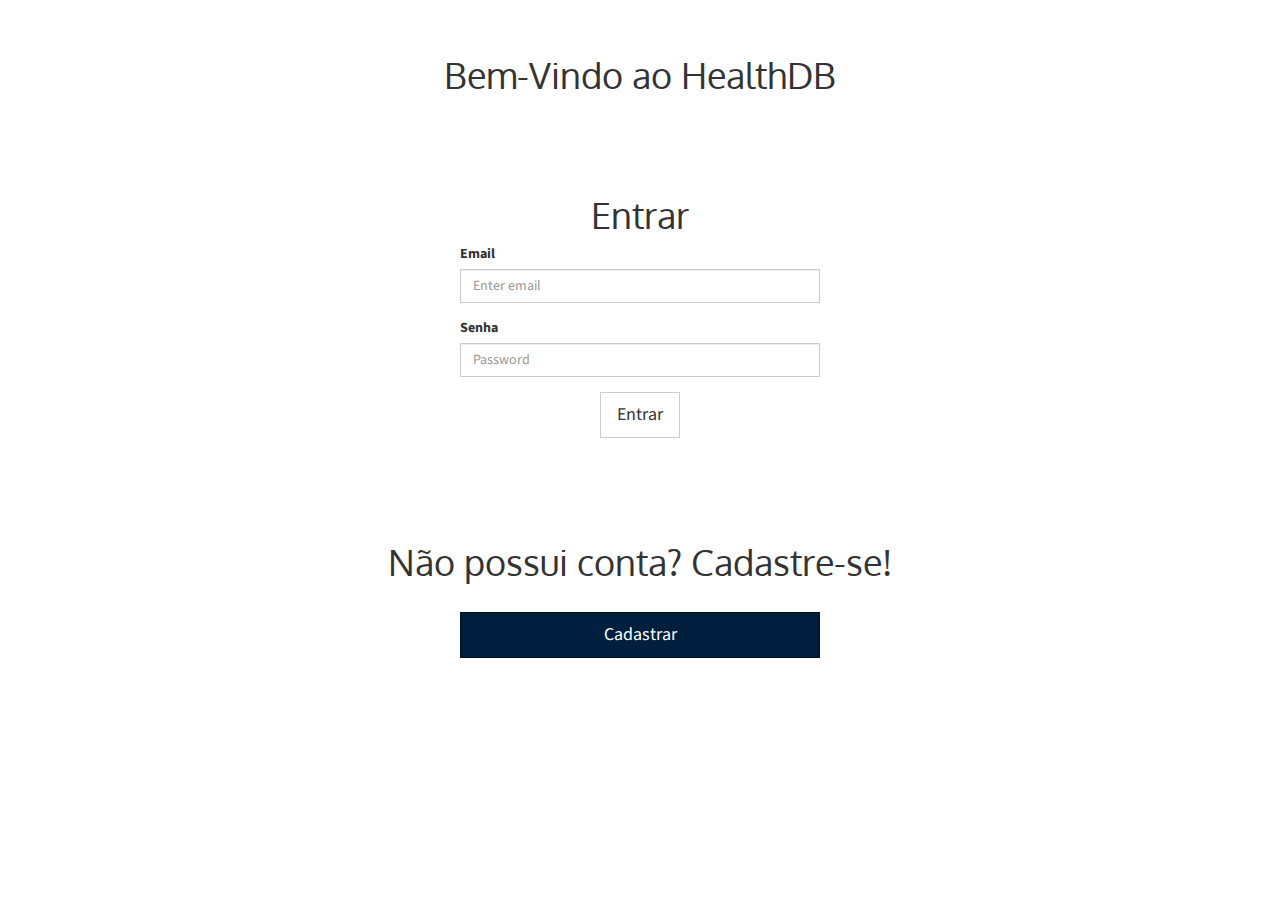
<file: old_files/login-page.html>
<html><head>
    <meta charset="utf-8">
    <meta name="viewport" content="width=device-width, initial-scale=1">
    <script type="text/javascript" src="http://cdnjs.cloudflare.com/ajax/libs/jquery/2.0.3/jquery.min.js"></script>
    <script type="text/javascript" src="http://netdna.bootstrapcdn.com/bootstrap/3.3.4/js/bootstrap.min.js"></script>
    <link href="http://cdnjs.cloudflare.com/ajax/libs/font-awesome/4.3.0/css/font-awesome.min.css" rel="stylesheet" type="text/css">
    <link href="login-page.css" rel="stylesheet" type="text/css">
  </head><body>
    <div class="section">
      <div class="container">
        <div class="row">
          <div class="col-md-12">
            <h1 class="text-center">Bem-Vindo ao HealthDB</h1>
          </div>
        </div>
      </div>
    </div>
    <div class="section">
      <div class="container">
        <div class="row">
          <div class="col-md-12">
            <h1 class="text-center">Entrar</h1>
          </div>
        </div>
        <div class="row">
          <div class="col-md-4 col-md-offset-4">
            <form role="form" class="text-left">
              <div class="form-group">
                <label class="control-label" for="exampleInputEmail1">Email</label>
                <input class="form-control" id="exampleInputEmail1" placeholder="Enter email" type="email">
              </div>
              <div class="form-group">
                <label class="control-label" for="exampleInputPassword1">Senha</label>
                <input class="form-control" id="exampleInputPassword1" placeholder="Password" type="password">
              </div>
              <button type="submit" class="btn btn-default btn-lg center-block">Entrar</button>
            </form>
          </div>
        </div>
      </div>
    </div>
    <div class="section">
      <div class="container">
        <div class="row">
          <div class="col-md-12">
            <h1 class="text-center">Não possui conta? Cadastre-se!</h1><br>
          </div>
        </div>
        <div class="row">
          <div class="col-md-4 col-md-offset-4">
            <a class="btn btn-block btn-lg btn-primary" href="cadastro.html">Cadastrar<br></a>
          </div>
        </div>
      </div>
    </div>


</body></html>
</file>
<file: old_files/login-page.css>
@import url('https://fonts.googleapis.com/css?family=Oxygen|Source Sans Pro');
/*!
 * Default theme for Pingendo 
 * Homepage: http://pingendo.com  
 * Copyright 2015 Pingendo 
 * Licensed under MIT 
 * Based on Bootstrap v3.3.4
*/
/* Add custom CSS classes here 
 * 
 * img {
 *   box-shadow : 0px 0px 10px black !important;
 * }
*/
/*! normalize.css v3.0.2 | MIT License | git.io/normalize */
html {
  font-family: sans-serif;
  -ms-text-size-adjust: 100%;
  -webkit-text-size-adjust: 100%;
}
body {
  margin: 0;
}
article,
aside,
details,
figcaption,
figure,
footer,
header,
hgroup,
main,
menu,
nav,
section,
summary {
  display: block;
}
audio,
canvas,
progress,
video {
  display: inline-block;
  vertical-align: baseline;
}
audio:not([controls]) {
  display: none;
  height: 0;
}
[hidden],
template {
  display: none;
}
a {
  background-color: transparent;
}
a:active,
a:hover {
  outline: 0;
}
abbr[title] {
  border-bottom: 1px dotted;
}
b,
strong {
  font-weight: bold;
}
dfn {
  font-style: italic;
}
h1 {
  font-size: 2em;
  margin: 0.67em 0;
}
mark {
  background: #ff0;
  color: #000;
}
small {
  font-size: 80%;
}
sub,
sup {
  font-size: 75%;
  line-height: 0;
  position: relative;
  vertical-align: baseline;
}
sup {
  top: -0.5em;
}
sub {
  bottom: -0.25em;
}
img {
  border: 0;
}
svg:not(:root) {
  overflow: hidden;
}
figure {
  margin: 1em 40px;
}
hr {
  -moz-box-sizing: content-box;
  box-sizing: content-box;
  height: 0;
}
pre {
  overflow: auto;
}
code,
kbd,
pre,
samp {
  font-family: monospace, monospace;
  font-size: 1em;
}
button,
input,
optgroup,
select,
textarea {
  color: inherit;
  font: inherit;
  margin: 0;
}
button {
  overflow: visible;
}
button,
select {
  text-transform: none;
}
button,
html input[type="button"],
input[type="reset"],
input[type="submit"] {
  -webkit-appearance: button;
  cursor: pointer;
}
button[disabled],
html input[disabled] {
  cursor: default;
}
button::-moz-focus-inner,
input::-moz-focus-inner {
  border: 0;
  padding: 0;
}
input {
  line-height: normal;
}
input[type="checkbox"],
input[type="radio"] {
  box-sizing: border-box;
  padding: 0;
}
input[type="number"]::-webkit-inner-spin-button,
input[type="number"]::-webkit-outer-spin-button {
  height: auto;
}
input[type="search"] {
  -webkit-appearance: textfield;
  -moz-box-sizing: content-box;
  -webkit-box-sizing: content-box;
  box-sizing: content-box;
}
input[type="search"]::-webkit-search-cancel-button,
input[type="search"]::-webkit-search-decoration {
  -webkit-appearance: none;
}
fieldset {
  border: 1px solid #c0c0c0;
  margin: 0 2px;
  padding: 0.35em 0.625em 0.75em;
}
legend {
  border: 0;
  padding: 0;
}
textarea {
  overflow: auto;
}
optgroup {
  font-weight: bold;
}
table {
  border-collapse: collapse;
  border-spacing: 0;
}
td,
th {
  padding: 0;
}
/*! Source: https://github.com/h5bp/html5-boilerplate/blob/master/src/css/main.css */
@media print {
  *,
  *:before,
  *:after {
    background: transparent !important;
    color: #000 !important;
    box-shadow: none !important;
    text-shadow: none !important;
  }
  a,
  a:visited {
    text-decoration: underline;
  }
  a[href]:after {
    content: " (" attr(href) ")";
  }
  abbr[title]:after {
    content: " (" attr(title) ")";
  }
  a[href^="#"]:after,
  a[href^="javascript:"]:after {
    content: "";
  }
  pre,
  blockquote {
    border: 1px solid #999;
    page-break-inside: avoid;
  }
  thead {
    display: table-header-group;
  }
  tr,
  img {
    page-break-inside: avoid;
  }
  img {
    max-width: 100% !important;
  }
  p,
  h2,
  h3 {
    orphans: 3;
    widows: 3;
  }
  h2,
  h3 {
    page-break-after: avoid;
  }
  select {
    background: #fff !important;
  }
  .navbar {
    display: none;
  }
  .btn > .caret,
  .dropup > .btn > .caret {
    border-top-color: #000 !important;
  }
  .label {
    border: 1px solid #000;
  }
  .table {
    border-collapse: collapse !important;
  }
  .table td,
  .table th {
    background-color: #fff !important;
  }
  .table-bordered th,
  .table-bordered td {
    border: 1px solid #ddd !important;
  }
}
@font-face {
  font-family: 'Glyphicons Halflings';
  src: url('../fonts/glyphicons-halflings-regular.eot');
  src: url('../fonts/glyphicons-halflings-regular.eot?#iefix') format('embedded-opentype'), url('../fonts/glyphicons-halflings-regular.woff2') format('woff2'), url('../fonts/glyphicons-halflings-regular.woff') format('woff'), url('../fonts/glyphicons-halflings-regular.ttf') format('truetype'), url('../fonts/glyphicons-halflings-regular.svg#glyphicons_halflingsregular') format('svg');
}
.glyphicon {
  position: relative;
  top: 1px;
  display: inline-block;
  font-family: 'Glyphicons Halflings';
  font-style: normal;
  font-weight: normal;
  line-height: 1;
  -webkit-font-smoothing: antialiased;
  -moz-osx-font-smoothing: grayscale;
}
.glyphicon-asterisk:before {
  content: "\2a";
}
.glyphicon-plus:before {
  content: "\2b";
}
.glyphicon-euro:before,
.glyphicon-eur:before {
  content: "\20ac";
}
.glyphicon-minus:before {
  content: "\2212";
}
.glyphicon-cloud:before {
  content: "\2601";
}
.glyphicon-envelope:before {
  content: "\2709";
}
.glyphicon-pencil:before {
  content: "\270f";
}
.glyphicon-glass:before {
  content: "\e001";
}
.glyphicon-music:before {
  content: "\e002";
}
.glyphicon-search:before {
  content: "\e003";
}
.glyphicon-heart:before {
  content: "\e005";
}
.glyphicon-star:before {
  content: "\e006";
}
.glyphicon-star-empty:before {
  content: "\e007";
}
.glyphicon-user:before {
  content: "\e008";
}
.glyphicon-film:before {
  content: "\e009";
}
.glyphicon-th-large:before {
  content: "\e010";
}
.glyphicon-th:before {
  content: "\e011";
}
.glyphicon-th-list:before {
  content: "\e012";
}
.glyphicon-ok:before {
  content: "\e013";
}
.glyphicon-remove:before {
  content: "\e014";
}
.glyphicon-zoom-in:before {
  content: "\e015";
}
.glyphicon-zoom-out:before {
  content: "\e016";
}
.glyphicon-off:before {
  content: "\e017";
}
.glyphicon-signal:before {
  content: "\e018";
}
.glyphicon-cog:before {
  content: "\e019";
}
.glyphicon-trash:before {
  content: "\e020";
}
.glyphicon-home:before {
  content: "\e021";
}
.glyphicon-file:before {
  content: "\e022";
}
.glyphicon-time:before {
  content: "\e023";
}
.glyphicon-road:before {
  content: "\e024";
}
.glyphicon-download-alt:before {
  content: "\e025";
}
.glyphicon-download:before {
  content: "\e026";
}
.glyphicon-upload:before {
  content: "\e027";
}
.glyphicon-inbox:before {
  content: "\e028";
}
.glyphicon-play-circle:before {
  content: "\e029";
}
.glyphicon-repeat:before {
  content: "\e030";
}
.glyphicon-refresh:before {
  content: "\e031";
}
.glyphicon-list-alt:before {
  content: "\e032";
}
.glyphicon-lock:before {
  content: "\e033";
}
.glyphicon-flag:before {
  content: "\e034";
}
.glyphicon-headphones:before {
  content: "\e035";
}
.glyphicon-volume-off:before {
  content: "\e036";
}
.glyphicon-volume-down:before {
  content: "\e037";
}
.glyphicon-volume-up:before {
  content: "\e038";
}
.glyphicon-qrcode:before {
  content: "\e039";
}
.glyphicon-barcode:before {
  content: "\e040";
}
.glyphicon-tag:before {
  content: "\e041";
}
.glyphicon-tags:before {
  content: "\e042";
}
.glyphicon-book:before {
  content: "\e043";
}
.glyphicon-bookmark:before {
  content: "\e044";
}
.glyphicon-print:before {
  content: "\e045";
}
.glyphicon-camera:before {
  content: "\e046";
}
.glyphicon-font:before {
  content: "\e047";
}
.glyphicon-bold:before {
  content: "\e048";
}
.glyphicon-italic:before {
  content: "\e049";
}
.glyphicon-text-height:before {
  content: "\e050";
}
.glyphicon-text-width:before {
  content: "\e051";
}
.glyphicon-align-left:before {
  content: "\e052";
}
.glyphicon-align-center:before {
  content: "\e053";
}
.glyphicon-align-right:before {
  content: "\e054";
}
.glyphicon-align-justify:before {
  content: "\e055";
}
.glyphicon-list:before {
  content: "\e056";
}
.glyphicon-indent-left:before {
  content: "\e057";
}
.glyphicon-indent-right:before {
  content: "\e058";
}
.glyphicon-facetime-video:before {
  content: "\e059";
}
.glyphicon-picture:before {
  content: "\e060";
}
.glyphicon-map-marker:before {
  content: "\e062";
}
.glyphicon-adjust:before {
  content: "\e063";
}
.glyphicon-tint:before {
  content: "\e064";
}
.glyphicon-edit:before {
  content: "\e065";
}
.glyphicon-share:before {
  content: "\e066";
}
.glyphicon-check:before {
  content: "\e067";
}
.glyphicon-move:before {
  content: "\e068";
}
.glyphicon-step-backward:before {
  content: "\e069";
}
.glyphicon-fast-backward:before {
  content: "\e070";
}
.glyphicon-backward:before {
  content: "\e071";
}
.glyphicon-play:before {
  content: "\e072";
}
.glyphicon-pause:before {
  content: "\e073";
}
.glyphicon-stop:before {
  content: "\e074";
}
.glyphicon-forward:before {
  content: "\e075";
}
.glyphicon-fast-forward:before {
  content: "\e076";
}
.glyphicon-step-forward:before {
  content: "\e077";
}
.glyphicon-eject:before {
  content: "\e078";
}
.glyphicon-chevron-left:before {
  content: "\e079";
}
.glyphicon-chevron-right:before {
  content: "\e080";
}
.glyphicon-plus-sign:before {
  content: "\e081";
}
.glyphicon-minus-sign:before {
  content: "\e082";
}
.glyphicon-remove-sign:before {
  content: "\e083";
}
.glyphicon-ok-sign:before {
  content: "\e084";
}
.glyphicon-question-sign:before {
  content: "\e085";
}
.glyphicon-info-sign:before {
  content: "\e086";
}
.glyphicon-screenshot:before {
  content: "\e087";
}
.glyphicon-remove-circle:before {
  content: "\e088";
}
.glyphicon-ok-circle:before {
  content: "\e089";
}
.glyphicon-ban-circle:before {
  content: "\e090";
}
.glyphicon-arrow-left:before {
  content: "\e091";
}
.glyphicon-arrow-right:before {
  content: "\e092";
}
.glyphicon-arrow-up:before {
  content: "\e093";
}
.glyphicon-arrow-down:before {
  content: "\e094";
}
.glyphicon-share-alt:before {
  content: "\e095";
}
.glyphicon-resize-full:before {
  content: "\e096";
}
.glyphicon-resize-small:before {
  content: "\e097";
}
.glyphicon-exclamation-sign:before {
  content: "\e101";
}
.glyphicon-gift:before {
  content: "\e102";
}
.glyphicon-leaf:before {
  content: "\e103";
}
.glyphicon-fire:before {
  content: "\e104";
}
.glyphicon-eye-open:before {
  content: "\e105";
}
.glyphicon-eye-close:before {
  content: "\e106";
}
.glyphicon-warning-sign:before {
  content: "\e107";
}
.glyphicon-plane:before {
  content: "\e108";
}
.glyphicon-calendar:before {
  content: "\e109";
}
.glyphicon-random:before {
  content: "\e110";
}
.glyphicon-comment:before {
  content: "\e111";
}
.glyphicon-magnet:before {
  content: "\e112";
}
.glyphicon-chevron-up:before {
  content: "\e113";
}
.glyphicon-chevron-down:before {
  content: "\e114";
}
.glyphicon-retweet:before {
  content: "\e115";
}
.glyphicon-shopping-cart:before {
  content: "\e116";
}
.glyphicon-folder-close:before {
  content: "\e117";
}
.glyphicon-folder-open:before {
  content: "\e118";
}
.glyphicon-resize-vertical:before {
  content: "\e119";
}
.glyphicon-resize-horizontal:before {
  content: "\e120";
}
.glyphicon-hdd:before {
  content: "\e121";
}
.glyphicon-bullhorn:before {
  content: "\e122";
}
.glyphicon-bell:before {
  content: "\e123";
}
.glyphicon-certificate:before {
  content: "\e124";
}
.glyphicon-thumbs-up:before {
  content: "\e125";
}
.glyphicon-thumbs-down:before {
  content: "\e126";
}
.glyphicon-hand-right:before {
  content: "\e127";
}
.glyphicon-hand-left:before {
  content: "\e128";
}
.glyphicon-hand-up:before {
  content: "\e129";
}
.glyphicon-hand-down:before {
  content: "\e130";
}
.glyphicon-circle-arrow-right:before {
  content: "\e131";
}
.glyphicon-circle-arrow-left:before {
  content: "\e132";
}
.glyphicon-circle-arrow-up:before {
  content: "\e133";
}
.glyphicon-circle-arrow-down:before {
  content: "\e134";
}
.glyphicon-globe:before {
  content: "\e135";
}
.glyphicon-wrench:before {
  content: "\e136";
}
.glyphicon-tasks:before {
  content: "\e137";
}
.glyphicon-filter:before {
  content: "\e138";
}
.glyphicon-briefcase:before {
  content: "\e139";
}
.glyphicon-fullscreen:before {
  content: "\e140";
}
.glyphicon-dashboard:before {
  content: "\e141";
}
.glyphicon-paperclip:before {
  content: "\e142";
}
.glyphicon-heart-empty:before {
  content: "\e143";
}
.glyphicon-link:before {
  content: "\e144";
}
.glyphicon-phone:before {
  content: "\e145";
}
.glyphicon-pushpin:before {
  content: "\e146";
}
.glyphicon-usd:before {
  content: "\e148";
}
.glyphicon-gbp:before {
  content: "\e149";
}
.glyphicon-sort:before {
  content: "\e150";
}
.glyphicon-sort-by-alphabet:before {
  content: "\e151";
}
.glyphicon-sort-by-alphabet-alt:before {
  content: "\e152";
}
.glyphicon-sort-by-order:before {
  content: "\e153";
}
.glyphicon-sort-by-order-alt:before {
  content: "\e154";
}
.glyphicon-sort-by-attributes:before {
  content: "\e155";
}
.glyphicon-sort-by-attributes-alt:before {
  content: "\e156";
}
.glyphicon-unchecked:before {
  content: "\e157";
}
.glyphicon-expand:before {
  content: "\e158";
}
.glyphicon-collapse-down:before {
  content: "\e159";
}
.glyphicon-collapse-up:before {
  content: "\e160";
}
.glyphicon-log-in:before {
  content: "\e161";
}
.glyphicon-flash:before {
  content: "\e162";
}
.glyphicon-log-out:before {
  content: "\e163";
}
.glyphicon-new-window:before {
  content: "\e164";
}
.glyphicon-record:before {
  content: "\e165";
}
.glyphicon-save:before {
  content: "\e166";
}
.glyphicon-open:before {
  content: "\e167";
}
.glyphicon-saved:before {
  content: "\e168";
}
.glyphicon-import:before {
  content: "\e169";
}
.glyphicon-export:before {
  content: "\e170";
}
.glyphicon-send:before {
  content: "\e171";
}
.glyphicon-floppy-disk:before {
  content: "\e172";
}
.glyphicon-floppy-saved:before {
  content: "\e173";
}
.glyphicon-floppy-remove:before {
  content: "\e174";
}
.glyphicon-floppy-save:before {
  content: "\e175";
}
.glyphicon-floppy-open:before {
  content: "\e176";
}
.glyphicon-credit-card:before {
  content: "\e177";
}
.glyphicon-transfer:before {
  content: "\e178";
}
.glyphicon-cutlery:before {
  content: "\e179";
}
.glyphicon-header:before {
  content: "\e180";
}
.glyphicon-compressed:before {
  content: "\e181";
}
.glyphicon-earphone:before {
  content: "\e182";
}
.glyphicon-phone-alt:before {
  content: "\e183";
}
.glyphicon-tower:before {
  content: "\e184";
}
.glyphicon-stats:before {
  content: "\e185";
}
.glyphicon-sd-video:before {
  content: "\e186";
}
.glyphicon-hd-video:before {
  content: "\e187";
}
.glyphicon-subtitles:before {
  content: "\e188";
}
.glyphicon-sound-stereo:before {
  content: "\e189";
}
.glyphicon-sound-dolby:before {
  content: "\e190";
}
.glyphicon-sound-5-1:before {
  content: "\e191";
}
.glyphicon-sound-6-1:before {
  content: "\e192";
}
.glyphicon-sound-7-1:before {
  content: "\e193";
}
.glyphicon-copyright-mark:before {
  content: "\e194";
}
.glyphicon-registration-mark:before {
  content: "\e195";
}
.glyphicon-cloud-download:before {
  content: "\e197";
}
.glyphicon-cloud-upload:before {
  content: "\e198";
}
.glyphicon-tree-conifer:before {
  content: "\e199";
}
.glyphicon-tree-deciduous:before {
  content: "\e200";
}
.glyphicon-cd:before {
  content: "\e201";
}
.glyphicon-save-file:before {
  content: "\e202";
}
.glyphicon-open-file:before {
  content: "\e203";
}
.glyphicon-level-up:before {
  content: "\e204";
}
.glyphicon-copy:before {
  content: "\e205";
}
.glyphicon-paste:before {
  content: "\e206";
}
.glyphicon-alert:before {
  content: "\e209";
}
.glyphicon-equalizer:before {
  content: "\e210";
}
.glyphicon-king:before {
  content: "\e211";
}
.glyphicon-queen:before {
  content: "\e212";
}
.glyphicon-pawn:before {
  content: "\e213";
}
.glyphicon-bishop:before {
  content: "\e214";
}
.glyphicon-knight:before {
  content: "\e215";
}
.glyphicon-baby-formula:before {
  content: "\e216";
}
.glyphicon-tent:before {
  content: "\26fa";
}
.glyphicon-blackboard:before {
  content: "\e218";
}
.glyphicon-bed:before {
  content: "\e219";
}
.glyphicon-apple:before {
  content: "\f8ff";
}
.glyphicon-erase:before {
  content: "\e221";
}
.glyphicon-hourglass:before {
  content: "\231b";
}
.glyphicon-lamp:before {
  content: "\e223";
}
.glyphicon-duplicate:before {
  content: "\e224";
}
.glyphicon-piggy-bank:before {
  content: "\e225";
}
.glyphicon-scissors:before {
  content: "\e226";
}
.glyphicon-bitcoin:before {
  content: "\e227";
}
.glyphicon-btc:before {
  content: "\e227";
}
.glyphicon-xbt:before {
  content: "\e227";
}
.glyphicon-yen:before {
  content: "\00a5";
}
.glyphicon-jpy:before {
  content: "\00a5";
}
.glyphicon-ruble:before {
  content: "\20bd";
}
.glyphicon-rub:before {
  content: "\20bd";
}
.glyphicon-scale:before {
  content: "\e230";
}
.glyphicon-ice-lolly:before {
  content: "\e231";
}
.glyphicon-ice-lolly-tasted:before {
  content: "\e232";
}
.glyphicon-education:before {
  content: "\e233";
}
.glyphicon-option-horizontal:before {
  content: "\e234";
}
.glyphicon-option-vertical:before {
  content: "\e235";
}
.glyphicon-menu-hamburger:before {
  content: "\e236";
}
.glyphicon-modal-window:before {
  content: "\e237";
}
.glyphicon-oil:before {
  content: "\e238";
}
.glyphicon-grain:before {
  content: "\e239";
}
.glyphicon-sunglasses:before {
  content: "\e240";
}
.glyphicon-text-size:before {
  content: "\e241";
}
.glyphicon-text-color:before {
  content: "\e242";
}
.glyphicon-text-background:before {
  content: "\e243";
}
.glyphicon-object-align-top:before {
  content: "\e244";
}
.glyphicon-object-align-bottom:before {
  content: "\e245";
}
.glyphicon-object-align-horizontal:before {
  content: "\e246";
}
.glyphicon-object-align-left:before {
  content: "\e247";
}
.glyphicon-object-align-vertical:before {
  content: "\e248";
}
.glyphicon-object-align-right:before {
  content: "\e249";
}
.glyphicon-triangle-right:before {
  content: "\e250";
}
.glyphicon-triangle-left:before {
  content: "\e251";
}
.glyphicon-triangle-bottom:before {
  content: "\e252";
}
.glyphicon-triangle-top:before {
  content: "\e253";
}
.glyphicon-console:before {
  content: "\e254";
}
.glyphicon-superscript:before {
  content: "\e255";
}
.glyphicon-subscript:before {
  content: "\e256";
}
.glyphicon-menu-left:before {
  content: "\e257";
}
.glyphicon-menu-right:before {
  content: "\e258";
}
.glyphicon-menu-down:before {
  content: "\e259";
}
.glyphicon-menu-up:before {
  content: "\e260";
}
* {
  -webkit-box-sizing: border-box;
  -moz-box-sizing: border-box;
  box-sizing: border-box;
}
*:before,
*:after {
  -webkit-box-sizing: border-box;
  -moz-box-sizing: border-box;
  box-sizing: border-box;
}
html {
  font-size: 10px;
  -webkit-tap-highlight-color: rgba(0, 0, 0, 0);
}
body {
  font-family: Source Sans Pro;
  font-size: 14px;
  line-height: 1.42857143;
  color: #333333;
  background-color: #ffffff;
}
input,
button,
select,
textarea {
  font-family: inherit;
  font-size: inherit;
  line-height: inherit;
}
a {
  color: #001f3f;
  text-decoration: none;
}
a:hover,
a:focus {
  color: #000000;
  text-decoration: underline;
}
a:focus {
  outline: thin dotted;
  outline: 5px auto -webkit-focus-ring-color;
  outline-offset: -2px;
}
figure {
  margin: 0;
}
img {
  vertical-align: middle;
}
.img-responsive,
.thumbnail > img,
.thumbnail a > img,
.carousel-inner > .item > img,
.carousel-inner > .item > a > img {
  display: block;
  max-width: 100%;
  height: auto;
}
.img-rounded {
  border-radius: 0px;
}
.img-thumbnail {
  padding: 4px;
  line-height: 1.42857143;
  background-color: #ffffff;
  border: 1px solid #dddddd;
  border-radius: 0px;
  -webkit-transition: all 0.2s ease-in-out;
  -o-transition: all 0.2s ease-in-out;
  transition: all 0.2s ease-in-out;
  display: inline-block;
  max-width: 100%;
  height: auto;
}
.img-circle {
  border-radius: 50%;
}
hr {
  margin-top: 20px;
  margin-bottom: 20px;
  border: 0;
  border-top: 1px solid #eeeeee;
}
.sr-only {
  position: absolute;
  width: 1px;
  height: 1px;
  margin: -1px;
  padding: 0;
  overflow: hidden;
  clip: rect(0, 0, 0, 0);
  border: 0;
}
.sr-only-focusable:active,
.sr-only-focusable:focus {
  position: static;
  width: auto;
  height: auto;
  margin: 0;
  overflow: visible;
  clip: auto;
}
[role="button"] {
  cursor: pointer;
}
h1,
h2,
h3,
h4,
h5,
h6,
.h1,
.h2,
.h3,
.h4,
.h5,
.h6 {
  font-family: Oxygen;
  font-weight: 500;
  line-height: 1.1;
  color: inherit;
}
h1 small,
h2 small,
h3 small,
h4 small,
h5 small,
h6 small,
.h1 small,
.h2 small,
.h3 small,
.h4 small,
.h5 small,
.h6 small,
h1 .small,
h2 .small,
h3 .small,
h4 .small,
h5 .small,
h6 .small,
.h1 .small,
.h2 .small,
.h3 .small,
.h4 .small,
.h5 .small,
.h6 .small {
  font-weight: normal;
  line-height: 1;
  color: #777777;
}
h1,
.h1,
h2,
.h2,
h3,
.h3 {
  margin-top: 20px;
  margin-bottom: 10px;
}
h1 small,
.h1 small,
h2 small,
.h2 small,
h3 small,
.h3 small,
h1 .small,
.h1 .small,
h2 .small,
.h2 .small,
h3 .small,
.h3 .small {
  font-size: 65%;
}
h4,
.h4,
h5,
.h5,
h6,
.h6 {
  margin-top: 10px;
  margin-bottom: 10px;
}
h4 small,
.h4 small,
h5 small,
.h5 small,
h6 small,
.h6 small,
h4 .small,
.h4 .small,
h5 .small,
.h5 .small,
h6 .small,
.h6 .small {
  font-size: 75%;
}
h1,
.h1 {
  font-size: 36px;
}
h2,
.h2 {
  font-size: 30px;
}
h3,
.h3 {
  font-size: 24px;
}
h4,
.h4 {
  font-size: 18px;
}
h5,
.h5 {
  font-size: 14px;
}
h6,
.h6 {
  font-size: 12px;
}
p {
  margin: 0 0 10px;
}
.lead {
  margin-bottom: 20px;
  font-size: 16px;
  font-weight: 300;
  line-height: 1.4;
}
@media (min-width: 768px) {
  .lead {
    font-size: 21px;
  }
}
small,
.small {
  font-size: 85%;
}
mark,
.mark {
  background-color: #f8d9ac;
  padding: .2em;
}
.text-left {
  text-align: left;
}
.text-right {
  text-align: right;
}
.text-center {
  text-align: center;
}
.text-justify {
  text-align: justify;
}
.text-nowrap {
  white-space: nowrap;
}
.text-lowercase {
  text-transform: lowercase;
}
.text-uppercase {
  text-transform: uppercase;
}
.text-capitalize {
  text-transform: capitalize;
}
.text-muted {
  color: #777777;
}
.text-primary {
  color: #001f3f;
}
a.text-primary:hover {
  color: #00060c;
}
.text-success {
  color: #5cb85c;
}
a.text-success:hover {
  color: #449d44;
}
.text-info {
  color: #1a3959;
}
a.text-info:hover {
  color: #0e2032;
}
.text-warning {
  color: #f0ad4e;
}
a.text-warning:hover {
  color: #ec971f;
}
.text-danger {
  color: #d9534f;
}
a.text-danger:hover {
  color: #c9302c;
}
.bg-primary {
  color: #fff;
  background-color: #001f3f;
}
a.bg-primary:hover {
  background-color: #00060c;
}
.bg-success {
  background-color: #a3d7a3;
}
a.bg-success:hover {
  background-color: #80c780;
}
.bg-info {
  background-color: #316ca8;
}
a.bg-info:hover {
  background-color: #265280;
}
.bg-warning {
  background-color: #f8d9ac;
}
a.bg-warning:hover {
  background-color: #f4c37d;
}
.bg-danger {
  background-color: #eba5a3;
}
a.bg-danger:hover {
  background-color: #e27c79;
}
.page-header {
  padding-bottom: 9px;
  margin: 40px 0 20px;
  border-bottom: 1px solid #eeeeee;
}
ul,
ol {
  margin-top: 0;
  margin-bottom: 10px;
}
ul ul,
ol ul,
ul ol,
ol ol {
  margin-bottom: 0;
}
.list-unstyled {
  padding-left: 0;
  list-style: none;
}
.list-inline {
  padding-left: 0;
  list-style: none;
  margin-left: -5px;
}
.list-inline > li {
  display: inline-block;
  padding-left: 5px;
  padding-right: 5px;
}
dl {
  margin-top: 0;
  margin-bottom: 20px;
}
dt,
dd {
  line-height: 1.42857143;
}
dt {
  font-weight: bold;
}
dd {
  margin-left: 0;
}
@media (min-width: 768px) {
  .dl-horizontal dt {
    float: left;
    width: 160px;
    clear: left;
    text-align: right;
    overflow: hidden;
    text-overflow: ellipsis;
    white-space: nowrap;
  }
  .dl-horizontal dd {
    margin-left: 180px;
  }
}
abbr[title],
abbr[data-original-title] {
  cursor: help;
  border-bottom: 1px dotted #777777;
}
.initialism {
  font-size: 90%;
  text-transform: uppercase;
}
blockquote {
  padding: 10px 20px;
  margin: 0 0 20px;
  font-size: 17.5px;
  border-left: 5px solid #eeeeee;
}
blockquote p:last-child,
blockquote ul:last-child,
blockquote ol:last-child {
  margin-bottom: 0;
}
blockquote footer,
blockquote small,
blockquote .small {
  display: block;
  font-size: 80%;
  line-height: 1.42857143;
  color: #777777;
}
blockquote footer:before,
blockquote small:before,
blockquote .small:before {
  content: '\2014 \00A0';
}
.blockquote-reverse,
blockquote.pull-right {
  padding-right: 15px;
  padding-left: 0;
  border-right: 5px solid #eeeeee;
  border-left: 0;
  text-align: right;
}
.blockquote-reverse footer:before,
blockquote.pull-right footer:before,
.blockquote-reverse small:before,
blockquote.pull-right small:before,
.blockquote-reverse .small:before,
blockquote.pull-right .small:before {
  content: '';
}
.blockquote-reverse footer:after,
blockquote.pull-right footer:after,
.blockquote-reverse small:after,
blockquote.pull-right small:after,
.blockquote-reverse .small:after,
blockquote.pull-right .small:after {
  content: '\00A0 \2014';
}
address {
  margin-bottom: 20px;
  font-style: normal;
  line-height: 1.42857143;
}
code,
kbd,
pre,
samp {
  font-family: Menlo, Monaco, Consolas, "Courier New", monospace;
}
code {
  padding: 2px 4px;
  font-size: 90%;
  color: #c7254e;
  background-color: #f9f2f4;
  border-radius: 0px;
}
kbd {
  padding: 2px 4px;
  font-size: 90%;
  color: #ffffff;
  background-color: #333333;
  border-radius: 0px;
  box-shadow: inset 0 -1px 0 rgba(0, 0, 0, 0.25);
}
kbd kbd {
  padding: 0;
  font-size: 100%;
  font-weight: bold;
  box-shadow: none;
}
pre {
  display: block;
  padding: 9.5px;
  margin: 0 0 10px;
  font-size: 13px;
  line-height: 1.42857143;
  word-break: break-all;
  word-wrap: break-word;
  color: #333333;
  background-color: #f5f5f5;
  border: 1px solid #cccccc;
  border-radius: 0px;
}
pre code {
  padding: 0;
  font-size: inherit;
  color: inherit;
  white-space: pre-wrap;
  background-color: transparent;
  border-radius: 0;
}
.pre-scrollable {
  max-height: 340px;
  overflow-y: scroll;
}
.container {
  margin-right: auto;
  margin-left: auto;
  padding-left: 15px;
  padding-right: 15px;
}
@media (min-width: 768px) {
  .container {
    width: 750px;
  }
}
@media (min-width: 992px) {
  .container {
    width: 970px;
  }
}
@media (min-width: 1200px) {
  .container {
    width: 1170px;
  }
}
.container-fluid {
  margin-right: auto;
  margin-left: auto;
  padding-left: 15px;
  padding-right: 15px;
}
.row {
  margin-left: -15px;
  margin-right: -15px;
}
.col-xs-1, .col-sm-1, .col-md-1, .col-lg-1, .col-xs-2, .col-sm-2, .col-md-2, .col-lg-2, .col-xs-3, .col-sm-3, .col-md-3, .col-lg-3, .col-xs-4, .col-sm-4, .col-md-4, .col-lg-4, .col-xs-5, .col-sm-5, .col-md-5, .col-lg-5, .col-xs-6, .col-sm-6, .col-md-6, .col-lg-6, .col-xs-7, .col-sm-7, .col-md-7, .col-lg-7, .col-xs-8, .col-sm-8, .col-md-8, .col-lg-8, .col-xs-9, .col-sm-9, .col-md-9, .col-lg-9, .col-xs-10, .col-sm-10, .col-md-10, .col-lg-10, .col-xs-11, .col-sm-11, .col-md-11, .col-lg-11, .col-xs-12, .col-sm-12, .col-md-12, .col-lg-12 {
  position: relative;
  min-height: 1px;
  padding-left: 15px;
  padding-right: 15px;
}
.col-xs-1, .col-xs-2, .col-xs-3, .col-xs-4, .col-xs-5, .col-xs-6, .col-xs-7, .col-xs-8, .col-xs-9, .col-xs-10, .col-xs-11, .col-xs-12 {
  float: left;
}
.col-xs-12 {
  width: 100%;
}
.col-xs-11 {
  width: 91.66666667%;
}
.col-xs-10 {
  width: 83.33333333%;
}
.col-xs-9 {
  width: 75%;
}
.col-xs-8 {
  width: 66.66666667%;
}
.col-xs-7 {
  width: 58.33333333%;
}
.col-xs-6 {
  width: 50%;
}
.col-xs-5 {
  width: 41.66666667%;
}
.col-xs-4 {
  width: 33.33333333%;
}
.col-xs-3 {
  width: 25%;
}
.col-xs-2 {
  width: 16.66666667%;
}
.col-xs-1 {
  width: 8.33333333%;
}
.col-xs-pull-12 {
  right: 100%;
}
.col-xs-pull-11 {
  right: 91.66666667%;
}
.col-xs-pull-10 {
  right: 83.33333333%;
}
.col-xs-pull-9 {
  right: 75%;
}
.col-xs-pull-8 {
  right: 66.66666667%;
}
.col-xs-pull-7 {
  right: 58.33333333%;
}
.col-xs-pull-6 {
  right: 50%;
}
.col-xs-pull-5 {
  right: 41.66666667%;
}
.col-xs-pull-4 {
  right: 33.33333333%;
}
.col-xs-pull-3 {
  right: 25%;
}
.col-xs-pull-2 {
  right: 16.66666667%;
}
.col-xs-pull-1 {
  right: 8.33333333%;
}
.col-xs-pull-0 {
  right: auto;
}
.col-xs-push-12 {
  left: 100%;
}
.col-xs-push-11 {
  left: 91.66666667%;
}
.col-xs-push-10 {
  left: 83.33333333%;
}
.col-xs-push-9 {
  left: 75%;
}
.col-xs-push-8 {
  left: 66.66666667%;
}
.col-xs-push-7 {
  left: 58.33333333%;
}
.col-xs-push-6 {
  left: 50%;
}
.col-xs-push-5 {
  left: 41.66666667%;
}
.col-xs-push-4 {
  left: 33.33333333%;
}
.col-xs-push-3 {
  left: 25%;
}
.col-xs-push-2 {
  left: 16.66666667%;
}
.col-xs-push-1 {
  left: 8.33333333%;
}
.col-xs-push-0 {
  left: auto;
}
.col-xs-offset-12 {
  margin-left: 100%;
}
.col-xs-offset-11 {
  margin-left: 91.66666667%;
}
.col-xs-offset-10 {
  margin-left: 83.33333333%;
}
.col-xs-offset-9 {
  margin-left: 75%;
}
.col-xs-offset-8 {
  margin-left: 66.66666667%;
}
.col-xs-offset-7 {
  margin-left: 58.33333333%;
}
.col-xs-offset-6 {
  margin-left: 50%;
}
.col-xs-offset-5 {
  margin-left: 41.66666667%;
}
.col-xs-offset-4 {
  margin-left: 33.33333333%;
}
.col-xs-offset-3 {
  margin-left: 25%;
}
.col-xs-offset-2 {
  margin-left: 16.66666667%;
}
.col-xs-offset-1 {
  margin-left: 8.33333333%;
}
.col-xs-offset-0 {
  margin-left: 0%;
}
@media (min-width: 768px) {
  .col-sm-1, .col-sm-2, .col-sm-3, .col-sm-4, .col-sm-5, .col-sm-6, .col-sm-7, .col-sm-8, .col-sm-9, .col-sm-10, .col-sm-11, .col-sm-12 {
    float: left;
  }
  .col-sm-12 {
    width: 100%;
  }
  .col-sm-11 {
    width: 91.66666667%;
  }
  .col-sm-10 {
    width: 83.33333333%;
  }
  .col-sm-9 {
    width: 75%;
  }
  .col-sm-8 {
    width: 66.66666667%;
  }
  .col-sm-7 {
    width: 58.33333333%;
  }
  .col-sm-6 {
    width: 50%;
  }
  .col-sm-5 {
    width: 41.66666667%;
  }
  .col-sm-4 {
    width: 33.33333333%;
  }
  .col-sm-3 {
    width: 25%;
  }
  .col-sm-2 {
    width: 16.66666667%;
  }
  .col-sm-1 {
    width: 8.33333333%;
  }
  .col-sm-pull-12 {
    right: 100%;
  }
  .col-sm-pull-11 {
    right: 91.66666667%;
  }
  .col-sm-pull-10 {
    right: 83.33333333%;
  }
  .col-sm-pull-9 {
    right: 75%;
  }
  .col-sm-pull-8 {
    right: 66.66666667%;
  }
  .col-sm-pull-7 {
    right: 58.33333333%;
  }
  .col-sm-pull-6 {
    right: 50%;
  }
  .col-sm-pull-5 {
    right: 41.66666667%;
  }
  .col-sm-pull-4 {
    right: 33.33333333%;
  }
  .col-sm-pull-3 {
    right: 25%;
  }
  .col-sm-pull-2 {
    right: 16.66666667%;
  }
  .col-sm-pull-1 {
    right: 8.33333333%;
  }
  .col-sm-pull-0 {
    right: auto;
  }
  .col-sm-push-12 {
    left: 100%;
  }
  .col-sm-push-11 {
    left: 91.66666667%;
  }
  .col-sm-push-10 {
    left: 83.33333333%;
  }
  .col-sm-push-9 {
    left: 75%;
  }
  .col-sm-push-8 {
    left: 66.66666667%;
  }
  .col-sm-push-7 {
    left: 58.33333333%;
  }
  .col-sm-push-6 {
    left: 50%;
  }
  .col-sm-push-5 {
    left: 41.66666667%;
  }
  .col-sm-push-4 {
    left: 33.33333333%;
  }
  .col-sm-push-3 {
    left: 25%;
  }
  .col-sm-push-2 {
    left: 16.66666667%;
  }
  .col-sm-push-1 {
    left: 8.33333333%;
  }
  .col-sm-push-0 {
    left: auto;
  }
  .col-sm-offset-12 {
    margin-left: 100%;
  }
  .col-sm-offset-11 {
    margin-left: 91.66666667%;
  }
  .col-sm-offset-10 {
    margin-left: 83.33333333%;
  }
  .col-sm-offset-9 {
    margin-left: 75%;
  }
  .col-sm-offset-8 {
    margin-left: 66.66666667%;
  }
  .col-sm-offset-7 {
    margin-left: 58.33333333%;
  }
  .col-sm-offset-6 {
    margin-left: 50%;
  }
  .col-sm-offset-5 {
    margin-left: 41.66666667%;
  }
  .col-sm-offset-4 {
    margin-left: 33.33333333%;
  }
  .col-sm-offset-3 {
    margin-left: 25%;
  }
  .col-sm-offset-2 {
    margin-left: 16.66666667%;
  }
  .col-sm-offset-1 {
    margin-left: 8.33333333%;
  }
  .col-sm-offset-0 {
    margin-left: 0%;
  }
}
@media (min-width: 992px) {
  .col-md-1, .col-md-2, .col-md-3, .col-md-4, .col-md-5, .col-md-6, .col-md-7, .col-md-8, .col-md-9, .col-md-10, .col-md-11, .col-md-12 {
    float: left;
  }
  .col-md-12 {
    width: 100%;
  }
  .col-md-11 {
    width: 91.66666667%;
  }
  .col-md-10 {
    width: 83.33333333%;
  }
  .col-md-9 {
    width: 75%;
  }
  .col-md-8 {
    width: 66.66666667%;
  }
  .col-md-7 {
    width: 58.33333333%;
  }
  .col-md-6 {
    width: 50%;
  }
  .col-md-5 {
    width: 41.66666667%;
  }
  .col-md-4 {
    width: 33.33333333%;
  }
  .col-md-3 {
    width: 25%;
  }
  .col-md-2 {
    width: 16.66666667%;
  }
  .col-md-1 {
    width: 8.33333333%;
  }
  .col-md-pull-12 {
    right: 100%;
  }
  .col-md-pull-11 {
    right: 91.66666667%;
  }
  .col-md-pull-10 {
    right: 83.33333333%;
  }
  .col-md-pull-9 {
    right: 75%;
  }
  .col-md-pull-8 {
    right: 66.66666667%;
  }
  .col-md-pull-7 {
    right: 58.33333333%;
  }
  .col-md-pull-6 {
    right: 50%;
  }
  .col-md-pull-5 {
    right: 41.66666667%;
  }
  .col-md-pull-4 {
    right: 33.33333333%;
  }
  .col-md-pull-3 {
    right: 25%;
  }
  .col-md-pull-2 {
    right: 16.66666667%;
  }
  .col-md-pull-1 {
    right: 8.33333333%;
  }
  .col-md-pull-0 {
    right: auto;
  }
  .col-md-push-12 {
    left: 100%;
  }
  .col-md-push-11 {
    left: 91.66666667%;
  }
  .col-md-push-10 {
    left: 83.33333333%;
  }
  .col-md-push-9 {
    left: 75%;
  }
  .col-md-push-8 {
    left: 66.66666667%;
  }
  .col-md-push-7 {
    left: 58.33333333%;
  }
  .col-md-push-6 {
    left: 50%;
  }
  .col-md-push-5 {
    left: 41.66666667%;
  }
  .col-md-push-4 {
    left: 33.33333333%;
  }
  .col-md-push-3 {
    left: 25%;
  }
  .col-md-push-2 {
    left: 16.66666667%;
  }
  .col-md-push-1 {
    left: 8.33333333%;
  }
  .col-md-push-0 {
    left: auto;
  }
  .col-md-offset-12 {
    margin-left: 100%;
  }
  .col-md-offset-11 {
    margin-left: 91.66666667%;
  }
  .col-md-offset-10 {
    margin-left: 83.33333333%;
  }
  .col-md-offset-9 {
    margin-left: 75%;
  }
  .col-md-offset-8 {
    margin-left: 66.66666667%;
  }
  .col-md-offset-7 {
    margin-left: 58.33333333%;
  }
  .col-md-offset-6 {
    margin-left: 50%;
  }
  .col-md-offset-5 {
    margin-left: 41.66666667%;
  }
  .col-md-offset-4 {
    margin-left: 33.33333333%;
  }
  .col-md-offset-3 {
    margin-left: 25%;
  }
  .col-md-offset-2 {
    margin-left: 16.66666667%;
  }
  .col-md-offset-1 {
    margin-left: 8.33333333%;
  }
  .col-md-offset-0 {
    margin-left: 0%;
  }
}
@media (min-width: 1200px) {
  .col-lg-1, .col-lg-2, .col-lg-3, .col-lg-4, .col-lg-5, .col-lg-6, .col-lg-7, .col-lg-8, .col-lg-9, .col-lg-10, .col-lg-11, .col-lg-12 {
    float: left;
  }
  .col-lg-12 {
    width: 100%;
  }
  .col-lg-11 {
    width: 91.66666667%;
  }
  .col-lg-10 {
    width: 83.33333333%;
  }
  .col-lg-9 {
    width: 75%;
  }
  .col-lg-8 {
    width: 66.66666667%;
  }
  .col-lg-7 {
    width: 58.33333333%;
  }
  .col-lg-6 {
    width: 50%;
  }
  .col-lg-5 {
    width: 41.66666667%;
  }
  .col-lg-4 {
    width: 33.33333333%;
  }
  .col-lg-3 {
    width: 25%;
  }
  .col-lg-2 {
    width: 16.66666667%;
  }
  .col-lg-1 {
    width: 8.33333333%;
  }
  .col-lg-pull-12 {
    right: 100%;
  }
  .col-lg-pull-11 {
    right: 91.66666667%;
  }
  .col-lg-pull-10 {
    right: 83.33333333%;
  }
  .col-lg-pull-9 {
    right: 75%;
  }
  .col-lg-pull-8 {
    right: 66.66666667%;
  }
  .col-lg-pull-7 {
    right: 58.33333333%;
  }
  .col-lg-pull-6 {
    right: 50%;
  }
  .col-lg-pull-5 {
    right: 41.66666667%;
  }
  .col-lg-pull-4 {
    right: 33.33333333%;
  }
  .col-lg-pull-3 {
    right: 25%;
  }
  .col-lg-pull-2 {
    right: 16.66666667%;
  }
  .col-lg-pull-1 {
    right: 8.33333333%;
  }
  .col-lg-pull-0 {
    right: auto;
  }
  .col-lg-push-12 {
    left: 100%;
  }
  .col-lg-push-11 {
    left: 91.66666667%;
  }
  .col-lg-push-10 {
    left: 83.33333333%;
  }
  .col-lg-push-9 {
    left: 75%;
  }
  .col-lg-push-8 {
    left: 66.66666667%;
  }
  .col-lg-push-7 {
    left: 58.33333333%;
  }
  .col-lg-push-6 {
    left: 50%;
  }
  .col-lg-push-5 {
    left: 41.66666667%;
  }
  .col-lg-push-4 {
    left: 33.33333333%;
  }
  .col-lg-push-3 {
    left: 25%;
  }
  .col-lg-push-2 {
    left: 16.66666667%;
  }
  .col-lg-push-1 {
    left: 8.33333333%;
  }
  .col-lg-push-0 {
    left: auto;
  }
  .col-lg-offset-12 {
    margin-left: 100%;
  }
  .col-lg-offset-11 {
    margin-left: 91.66666667%;
  }
  .col-lg-offset-10 {
    margin-left: 83.33333333%;
  }
  .col-lg-offset-9 {
    margin-left: 75%;
  }
  .col-lg-offset-8 {
    margin-left: 66.66666667%;
  }
  .col-lg-offset-7 {
    margin-left: 58.33333333%;
  }
  .col-lg-offset-6 {
    margin-left: 50%;
  }
  .col-lg-offset-5 {
    margin-left: 41.66666667%;
  }
  .col-lg-offset-4 {
    margin-left: 33.33333333%;
  }
  .col-lg-offset-3 {
    margin-left: 25%;
  }
  .col-lg-offset-2 {
    margin-left: 16.66666667%;
  }
  .col-lg-offset-1 {
    margin-left: 8.33333333%;
  }
  .col-lg-offset-0 {
    margin-left: 0%;
  }
}
table {
  background-color: transparent;
}
caption {
  padding-top: 8px;
  padding-bottom: 8px;
  color: #777777;
  text-align: left;
}
th {
  text-align: left;
}
.table {
  width: 100%;
  max-width: 100%;
  margin-bottom: 20px;
}
.table > thead > tr > th,
.table > tbody > tr > th,
.table > tfoot > tr > th,
.table > thead > tr > td,
.table > tbody > tr > td,
.table > tfoot > tr > td {
  padding: 8px;
  line-height: 1.42857143;
  vertical-align: top;
  border-top: 1px solid #dddddd;
}
.table > thead > tr > th {
  vertical-align: bottom;
  border-bottom: 2px solid #dddddd;
}
.table > caption + thead > tr:first-child > th,
.table > colgroup + thead > tr:first-child > th,
.table > thead:first-child > tr:first-child > th,
.table > caption + thead > tr:first-child > td,
.table > colgroup + thead > tr:first-child > td,
.table > thead:first-child > tr:first-child > td {
  border-top: 0;
}
.table > tbody + tbody {
  border-top: 2px solid #dddddd;
}
.table .table {
  background-color: #ffffff;
}
.table-condensed > thead > tr > th,
.table-condensed > tbody > tr > th,
.table-condensed > tfoot > tr > th,
.table-condensed > thead > tr > td,
.table-condensed > tbody > tr > td,
.table-condensed > tfoot > tr > td {
  padding: 5px;
}
.table-bordered {
  border: 1px solid #dddddd;
}
.table-bordered > thead > tr > th,
.table-bordered > tbody > tr > th,
.table-bordered > tfoot > tr > th,
.table-bordered > thead > tr > td,
.table-bordered > tbody > tr > td,
.table-bordered > tfoot > tr > td {
  border: 1px solid #dddddd;
}
.table-bordered > thead > tr > th,
.table-bordered > thead > tr > td {
  border-bottom-width: 2px;
}
.table-striped > tbody > tr:nth-of-type(odd) {
  background-color: #f9f9f9;
}
.table-hover > tbody > tr:hover {
  background-color: #f5f5f5;
}
table col[class*="col-"] {
  position: static;
  float: none;
  display: table-column;
}
table td[class*="col-"],
table th[class*="col-"] {
  position: static;
  float: none;
  display: table-cell;
}
.table > thead > tr > td.active,
.table > tbody > tr > td.active,
.table > tfoot > tr > td.active,
.table > thead > tr > th.active,
.table > tbody > tr > th.active,
.table > tfoot > tr > th.active,
.table > thead > tr.active > td,
.table > tbody > tr.active > td,
.table > tfoot > tr.active > td,
.table > thead > tr.active > th,
.table > tbody > tr.active > th,
.table > tfoot > tr.active > th {
  background-color: #f5f5f5;
}
.table-hover > tbody > tr > td.active:hover,
.table-hover > tbody > tr > th.active:hover,
.table-hover > tbody > tr.active:hover > td,
.table-hover > tbody > tr:hover > .active,
.table-hover > tbody > tr.active:hover > th {
  background-color: #e8e8e8;
}
.table > thead > tr > td.success,
.table > tbody > tr > td.success,
.table > tfoot > tr > td.success,
.table > thead > tr > th.success,
.table > tbody > tr > th.success,
.table > tfoot > tr > th.success,
.table > thead > tr.success > td,
.table > tbody > tr.success > td,
.table > tfoot > tr.success > td,
.table > thead > tr.success > th,
.table > tbody > tr.success > th,
.table > tfoot > tr.success > th {
  background-color: #a3d7a3;
}
.table-hover > tbody > tr > td.success:hover,
.table-hover > tbody > tr > th.success:hover,
.table-hover > tbody > tr.success:hover > td,
.table-hover > tbody > tr:hover > .success,
.table-hover > tbody > tr.success:hover > th {
  background-color: #91cf91;
}
.table > thead > tr > td.info,
.table > tbody > tr > td.info,
.table > tfoot > tr > td.info,
.table > thead > tr > th.info,
.table > tbody > tr > th.info,
.table > tfoot > tr > th.info,
.table > thead > tr.info > td,
.table > tbody > tr.info > td,
.table > tfoot > tr.info > td,
.table > thead > tr.info > th,
.table > tbody > tr.info > th,
.table > tfoot > tr.info > th {
  background-color: #316ca8;
}
.table-hover > tbody > tr > td.info:hover,
.table-hover > tbody > tr > th.info:hover,
.table-hover > tbody > tr.info:hover > td,
.table-hover > tbody > tr:hover > .info,
.table-hover > tbody > tr.info:hover > th {
  background-color: #2b5f94;
}
.table > thead > tr > td.warning,
.table > tbody > tr > td.warning,
.table > tfoot > tr > td.warning,
.table > thead > tr > th.warning,
.table > tbody > tr > th.warning,
.table > tfoot > tr > th.warning,
.table > thead > tr.warning > td,
.table > tbody > tr.warning > td,
.table > tfoot > tr.warning > td,
.table > thead > tr.warning > th,
.table > tbody > tr.warning > th,
.table > tfoot > tr.warning > th {
  background-color: #f8d9ac;
}
.table-hover > tbody > tr > td.warning:hover,
.table-hover > tbody > tr > th.warning:hover,
.table-hover > tbody > tr.warning:hover > td,
.table-hover > tbody > tr:hover > .warning,
.table-hover > tbody > tr.warning:hover > th {
  background-color: #f6ce95;
}
.table > thead > tr > td.danger,
.table > tbody > tr > td.danger,
.table > tfoot > tr > td.danger,
.table > thead > tr > th.danger,
.table > tbody > tr > th.danger,
.table > tfoot > tr > th.danger,
.table > thead > tr.danger > td,
.table > tbody > tr.danger > td,
.table > tfoot > tr.danger > td,
.table > thead > tr.danger > th,
.table > tbody > tr.danger > th,
.table > tfoot > tr.danger > th {
  background-color: #eba5a3;
}
.table-hover > tbody > tr > td.danger:hover,
.table-hover > tbody > tr > th.danger:hover,
.table-hover > tbody > tr.danger:hover > td,
.table-hover > tbody > tr:hover > .danger,
.table-hover > tbody > tr.danger:hover > th {
  background-color: #e7908e;
}
.table-responsive {
  overflow-x: auto;
  min-height: 0.01%;
}
@media screen and (max-width: 767px) {
  .table-responsive {
    width: 100%;
    margin-bottom: 15px;
    overflow-y: hidden;
    -ms-overflow-style: -ms-autohiding-scrollbar;
    border: 1px solid #dddddd;
  }
  .table-responsive > .table {
    margin-bottom: 0;
  }
  .table-responsive > .table > thead > tr > th,
  .table-responsive > .table > tbody > tr > th,
  .table-responsive > .table > tfoot > tr > th,
  .table-responsive > .table > thead > tr > td,
  .table-responsive > .table > tbody > tr > td,
  .table-responsive > .table > tfoot > tr > td {
    white-space: nowrap;
  }
  .table-responsive > .table-bordered {
    border: 0;
  }
  .table-responsive > .table-bordered > thead > tr > th:first-child,
  .table-responsive > .table-bordered > tbody > tr > th:first-child,
  .table-responsive > .table-bordered > tfoot > tr > th:first-child,
  .table-responsive > .table-bordered > thead > tr > td:first-child,
  .table-responsive > .table-bordered > tbody > tr > td:first-child,
  .table-responsive > .table-bordered > tfoot > tr > td:first-child {
    border-left: 0;
  }
  .table-responsive > .table-bordered > thead > tr > th:last-child,
  .table-responsive > .table-bordered > tbody > tr > th:last-child,
  .table-responsive > .table-bordered > tfoot > tr > th:last-child,
  .table-responsive > .table-bordered > thead > tr > td:last-child,
  .table-responsive > .table-bordered > tbody > tr > td:last-child,
  .table-responsive > .table-bordered > tfoot > tr > td:last-child {
    border-right: 0;
  }
  .table-responsive > .table-bordered > tbody > tr:last-child > th,
  .table-responsive > .table-bordered > tfoot > tr:last-child > th,
  .table-responsive > .table-bordered > tbody > tr:last-child > td,
  .table-responsive > .table-bordered > tfoot > tr:last-child > td {
    border-bottom: 0;
  }
}
fieldset {
  padding: 0;
  margin: 0;
  border: 0;
  min-width: 0;
}
legend {
  display: block;
  width: 100%;
  padding: 0;
  margin-bottom: 20px;
  font-size: 21px;
  line-height: inherit;
  color: #333333;
  border: 0;
  border-bottom: 1px solid #e5e5e5;
}
label {
  display: inline-block;
  max-width: 100%;
  margin-bottom: 5px;
  font-weight: bold;
}
input[type="search"] {
  -webkit-box-sizing: border-box;
  -moz-box-sizing: border-box;
  box-sizing: border-box;
}
input[type="radio"],
input[type="checkbox"] {
  margin: 4px 0 0;
  margin-top: 1px \9;
  line-height: normal;
}
input[type="file"] {
  display: block;
}
input[type="range"] {
  display: block;
  width: 100%;
}
select[multiple],
select[size] {
  height: auto;
}
input[type="file"]:focus,
input[type="radio"]:focus,
input[type="checkbox"]:focus {
  outline: thin dotted;
  outline: 5px auto -webkit-focus-ring-color;
  outline-offset: -2px;
}
output {
  display: block;
  padding-top: 7px;
  font-size: 14px;
  line-height: 1.42857143;
  color: #555555;
}
.form-control {
  display: block;
  width: 100%;
  height: 34px;
  padding: 6px 12px;
  font-size: 14px;
  line-height: 1.42857143;
  color: #555555;
  background-color: #ffffff;
  background-image: none;
  border: 1px solid #cccccc;
  border-radius: 0px;
  -webkit-box-shadow: inset 0 1px 1px rgba(0, 0, 0, 0.075);
  box-shadow: inset 0 1px 1px rgba(0, 0, 0, 0.075);
  -webkit-transition: border-color ease-in-out .15s, box-shadow ease-in-out .15s;
  -o-transition: border-color ease-in-out .15s, box-shadow ease-in-out .15s;
  transition: border-color ease-in-out .15s, box-shadow ease-in-out .15s;
}
.form-control:focus {
  border-color: #66afe9;
  outline: 0;
  -webkit-box-shadow: inset 0 1px 1px rgba(0,0,0,.075), 0 0 8px rgba(102, 175, 233, 0.6);
  box-shadow: inset 0 1px 1px rgba(0,0,0,.075), 0 0 8px rgba(102, 175, 233, 0.6);
}
.form-control::-moz-placeholder {
  color: #999999;
  opacity: 1;
}
.form-control:-ms-input-placeholder {
  color: #999999;
}
.form-control::-webkit-input-placeholder {
  color: #999999;
}
.form-control[disabled],
.form-control[readonly],
fieldset[disabled] .form-control {
  background-color: #eeeeee;
  opacity: 1;
}
.form-control[disabled],
fieldset[disabled] .form-control {
  cursor: not-allowed;
}
textarea.form-control {
  height: auto;
}
input[type="search"] {
  -webkit-appearance: none;
}
@media screen and (-webkit-min-device-pixel-ratio: 0) {
  input[type="date"],
  input[type="time"],
  input[type="datetime-local"],
  input[type="month"] {
    line-height: 34px;
  }
  input[type="date"].input-sm,
  input[type="time"].input-sm,
  input[type="datetime-local"].input-sm,
  input[type="month"].input-sm,
  .input-group-sm input[type="date"],
  .input-group-sm input[type="time"],
  .input-group-sm input[type="datetime-local"],
  .input-group-sm input[type="month"] {
    line-height: 30px;
  }
  input[type="date"].input-lg,
  input[type="time"].input-lg,
  input[type="datetime-local"].input-lg,
  input[type="month"].input-lg,
  .input-group-lg input[type="date"],
  .input-group-lg input[type="time"],
  .input-group-lg input[type="datetime-local"],
  .input-group-lg input[type="month"] {
    line-height: 46px;
  }
}
.form-group {
  margin-bottom: 15px;
}
.radio,
.checkbox {
  position: relative;
  display: block;
  margin-top: 10px;
  margin-bottom: 10px;
}
.radio label,
.checkbox label {
  min-height: 20px;
  padding-left: 20px;
  margin-bottom: 0;
  font-weight: normal;
  cursor: pointer;
}
.radio input[type="radio"],
.radio-inline input[type="radio"],
.checkbox input[type="checkbox"],
.checkbox-inline input[type="checkbox"] {
  position: absolute;
  margin-left: -20px;
  margin-top: 4px \9;
}
.radio + .radio,
.checkbox + .checkbox {
  margin-top: -5px;
}
.radio-inline,
.checkbox-inline {
  position: relative;
  display: inline-block;
  padding-left: 20px;
  margin-bottom: 0;
  vertical-align: middle;
  font-weight: normal;
  cursor: pointer;
}
.radio-inline + .radio-inline,
.checkbox-inline + .checkbox-inline {
  margin-top: 0;
  margin-left: 10px;
}
input[type="radio"][disabled],
input[type="checkbox"][disabled],
input[type="radio"].disabled,
input[type="checkbox"].disabled,
fieldset[disabled] input[type="radio"],
fieldset[disabled] input[type="checkbox"] {
  cursor: not-allowed;
}
.radio-inline.disabled,
.checkbox-inline.disabled,
fieldset[disabled] .radio-inline,
fieldset[disabled] .checkbox-inline {
  cursor: not-allowed;
}
.radio.disabled label,
.checkbox.disabled label,
fieldset[disabled] .radio label,
fieldset[disabled] .checkbox label {
  cursor: not-allowed;
}
.form-control-static {
  padding-top: 7px;
  padding-bottom: 7px;
  margin-bottom: 0;
  min-height: 34px;
}
.form-control-static.input-lg,
.form-control-static.input-sm {
  padding-left: 0;
  padding-right: 0;
}
.input-sm {
  height: 30px;
  padding: 5px 10px;
  font-size: 12px;
  line-height: 1.5;
  border-radius: 0px;
}
select.input-sm {
  height: 30px;
  line-height: 30px;
}
textarea.input-sm,
select[multiple].input-sm {
  height: auto;
}
.form-group-sm .form-control {
  height: 30px;
  padding: 5px 10px;
  font-size: 12px;
  line-height: 1.5;
  border-radius: 0px;
}
select.form-group-sm .form-control {
  height: 30px;
  line-height: 30px;
}
textarea.form-group-sm .form-control,
select[multiple].form-group-sm .form-control {
  height: auto;
}
.form-group-sm .form-control-static {
  height: 30px;
  padding: 5px 10px;
  font-size: 12px;
  line-height: 1.5;
  min-height: 32px;
}
.input-lg {
  height: 46px;
  padding: 10px 16px;
  font-size: 18px;
  line-height: 1.3333333;
  border-radius: 0px;
}
select.input-lg {
  height: 46px;
  line-height: 46px;
}
textarea.input-lg,
select[multiple].input-lg {
  height: auto;
}
.form-group-lg .form-control {
  height: 46px;
  padding: 10px 16px;
  font-size: 18px;
  line-height: 1.3333333;
  border-radius: 0px;
}
select.form-group-lg .form-control {
  height: 46px;
  line-height: 46px;
}
textarea.form-group-lg .form-control,
select[multiple].form-group-lg .form-control {
  height: auto;
}
.form-group-lg .form-control-static {
  height: 46px;
  padding: 10px 16px;
  font-size: 18px;
  line-height: 1.3333333;
  min-height: 38px;
}
.has-feedback {
  position: relative;
}
.has-feedback .form-control {
  padding-right: 42.5px;
}
.form-control-feedback {
  position: absolute;
  top: 0;
  right: 0;
  z-index: 2;
  display: block;
  width: 34px;
  height: 34px;
  line-height: 34px;
  text-align: center;
  pointer-events: none;
}
.input-lg + .form-control-feedback {
  width: 46px;
  height: 46px;
  line-height: 46px;
}
.input-sm + .form-control-feedback {
  width: 30px;
  height: 30px;
  line-height: 30px;
}
.has-success .help-block,
.has-success .control-label,
.has-success .radio,
.has-success .checkbox,
.has-success .radio-inline,
.has-success .checkbox-inline,
.has-success.radio label,
.has-success.checkbox label,
.has-success.radio-inline label,
.has-success.checkbox-inline label {
  color: #5cb85c;
}
.has-success .form-control {
  border-color: #5cb85c;
  -webkit-box-shadow: inset 0 1px 1px rgba(0, 0, 0, 0.075);
  box-shadow: inset 0 1px 1px rgba(0, 0, 0, 0.075);
}
.has-success .form-control:focus {
  border-color: #449d44;
  -webkit-box-shadow: inset 0 1px 1px rgba(0, 0, 0, 0.075), 0 0 6px #a3d7a3;
  box-shadow: inset 0 1px 1px rgba(0, 0, 0, 0.075), 0 0 6px #a3d7a3;
}
.has-success .input-group-addon {
  color: #5cb85c;
  border-color: #5cb85c;
  background-color: #a3d7a3;
}
.has-success .form-control-feedback {
  color: #5cb85c;
}
.has-warning .help-block,
.has-warning .control-label,
.has-warning .radio,
.has-warning .checkbox,
.has-warning .radio-inline,
.has-warning .checkbox-inline,
.has-warning.radio label,
.has-warning.checkbox label,
.has-warning.radio-inline label,
.has-warning.checkbox-inline label {
  color: #f0ad4e;
}
.has-warning .form-control {
  border-color: #f0ad4e;
  -webkit-box-shadow: inset 0 1px 1px rgba(0, 0, 0, 0.075);
  box-shadow: inset 0 1px 1px rgba(0, 0, 0, 0.075);
}
.has-warning .form-control:focus {
  border-color: #ec971f;
  -webkit-box-shadow: inset 0 1px 1px rgba(0, 0, 0, 0.075), 0 0 6px #f8d9ac;
  box-shadow: inset 0 1px 1px rgba(0, 0, 0, 0.075), 0 0 6px #f8d9ac;
}
.has-warning .input-group-addon {
  color: #f0ad4e;
  border-color: #f0ad4e;
  background-color: #f8d9ac;
}
.has-warning .form-control-feedback {
  color: #f0ad4e;
}
.has-error .help-block,
.has-error .control-label,
.has-error .radio,
.has-error .checkbox,
.has-error .radio-inline,
.has-error .checkbox-inline,
.has-error.radio label,
.has-error.checkbox label,
.has-error.radio-inline label,
.has-error.checkbox-inline label {
  color: #d9534f;
}
.has-error .form-control {
  border-color: #d9534f;
  -webkit-box-shadow: inset 0 1px 1px rgba(0, 0, 0, 0.075);
  box-shadow: inset 0 1px 1px rgba(0, 0, 0, 0.075);
}
.has-error .form-control:focus {
  border-color: #c9302c;
  -webkit-box-shadow: inset 0 1px 1px rgba(0, 0, 0, 0.075), 0 0 6px #eba5a3;
  box-shadow: inset 0 1px 1px rgba(0, 0, 0, 0.075), 0 0 6px #eba5a3;
}
.has-error .input-group-addon {
  color: #d9534f;
  border-color: #d9534f;
  background-color: #eba5a3;
}
.has-error .form-control-feedback {
  color: #d9534f;
}
.has-feedback label ~ .form-control-feedback {
  top: 25px;
}
.has-feedback label.sr-only ~ .form-control-feedback {
  top: 0;
}
.help-block {
  display: block;
  margin-top: 5px;
  margin-bottom: 10px;
  color: #737373;
}
@media (min-width: 768px) {
  .form-inline .form-group {
    display: inline-block;
    margin-bottom: 0;
    vertical-align: middle;
  }
  .form-inline .form-control {
    display: inline-block;
    width: auto;
    vertical-align: middle;
  }
  .form-inline .form-control-static {
    display: inline-block;
  }
  .form-inline .input-group {
    display: inline-table;
    vertical-align: middle;
  }
  .form-inline .input-group .input-group-addon,
  .form-inline .input-group .input-group-btn,
  .form-inline .input-group .form-control {
    width: auto;
  }
  .form-inline .input-group > .form-control {
    width: 100%;
  }
  .form-inline .control-label {
    margin-bottom: 0;
    vertical-align: middle;
  }
  .form-inline .radio,
  .form-inline .checkbox {
    display: inline-block;
    margin-top: 0;
    margin-bottom: 0;
    vertical-align: middle;
  }
  .form-inline .radio label,
  .form-inline .checkbox label {
    padding-left: 0;
  }
  .form-inline .radio input[type="radio"],
  .form-inline .checkbox input[type="checkbox"] {
    position: relative;
    margin-left: 0;
  }
  .form-inline .has-feedback .form-control-feedback {
    top: 0;
  }
}
.form-horizontal .radio,
.form-horizontal .checkbox,
.form-horizontal .radio-inline,
.form-horizontal .checkbox-inline {
  margin-top: 0;
  margin-bottom: 0;
  padding-top: 7px;
}
.form-horizontal .radio,
.form-horizontal .checkbox {
  min-height: 27px;
}
.form-horizontal .form-group {
  margin-left: -15px;
  margin-right: -15px;
}
@media (min-width: 768px) {
  .form-horizontal .control-label {
    text-align: right;
    margin-bottom: 0;
    padding-top: 7px;
  }
}
.form-horizontal .has-feedback .form-control-feedback {
  right: 15px;
}
@media (min-width: 768px) {
  .form-horizontal .form-group-lg .control-label {
    padding-top: 14.333333px;
  }
}
@media (min-width: 768px) {
  .form-horizontal .form-group-sm .control-label {
    padding-top: 6px;
  }
}
.btn {
  display: inline-block;
  margin-bottom: 0;
  font-weight: normal;
  text-align: center;
  vertical-align: middle;
  touch-action: manipulation;
  cursor: pointer;
  background-image: none;
  border: 1px solid transparent;
  white-space: nowrap;
  padding: 6px 12px;
  font-size: 14px;
  line-height: 1.42857143;
  border-radius: 0px;
  -webkit-user-select: none;
  -moz-user-select: none;
  -ms-user-select: none;
  user-select: none;
}
.btn:focus,
.btn:active:focus,
.btn.active:focus,
.btn.focus,
.btn:active.focus,
.btn.active.focus {
  outline: thin dotted;
  outline: 5px auto -webkit-focus-ring-color;
  outline-offset: -2px;
}
.btn:hover,
.btn:focus,
.btn.focus {
  color: #333333;
  text-decoration: none;
}
.btn:active,
.btn.active {
  outline: 0;
  background-image: none;
  -webkit-box-shadow: inset 0 3px 5px rgba(0, 0, 0, 0.125);
  box-shadow: inset 0 3px 5px rgba(0, 0, 0, 0.125);
}
.btn.disabled,
.btn[disabled],
fieldset[disabled] .btn {
  cursor: not-allowed;
  pointer-events: none;
  opacity: 0.65;
  filter: alpha(opacity=65);
  -webkit-box-shadow: none;
  box-shadow: none;
}
.btn-default {
  color: #333333;
  background-color: #ffffff;
  border-color: #cccccc;
}
.btn-default:hover,
.btn-default:focus,
.btn-default.focus,
.btn-default:active,
.btn-default.active,
.open > .dropdown-toggle.btn-default {
  color: #333333;
  background-color: #e6e6e6;
  border-color: #adadad;
}
.btn-default:active,
.btn-default.active,
.open > .dropdown-toggle.btn-default {
  background-image: none;
}
.btn-default.disabled,
.btn-default[disabled],
fieldset[disabled] .btn-default,
.btn-default.disabled:hover,
.btn-default[disabled]:hover,
fieldset[disabled] .btn-default:hover,
.btn-default.disabled:focus,
.btn-default[disabled]:focus,
fieldset[disabled] .btn-default:focus,
.btn-default.disabled.focus,
.btn-default[disabled].focus,
fieldset[disabled] .btn-default.focus,
.btn-default.disabled:active,
.btn-default[disabled]:active,
fieldset[disabled] .btn-default:active,
.btn-default.disabled.active,
.btn-default[disabled].active,
fieldset[disabled] .btn-default.active {
  background-color: #ffffff;
  border-color: #cccccc;
}
.btn-default .badge {
  color: #ffffff;
  background-color: #333333;
}
.btn-primary {
  color: #ffffff;
  background-color: #001f3f;
  border-color: #001226;
}
.btn-primary:hover,
.btn-primary:focus,
.btn-primary.focus,
.btn-primary:active,
.btn-primary.active,
.open > .dropdown-toggle.btn-primary {
  color: #ffffff;
  background-color: #00060c;
  border-color: #000000;
}
.btn-primary:active,
.btn-primary.active,
.open > .dropdown-toggle.btn-primary {
  background-image: none;
}
.btn-primary.disabled,
.btn-primary[disabled],
fieldset[disabled] .btn-primary,
.btn-primary.disabled:hover,
.btn-primary[disabled]:hover,
fieldset[disabled] .btn-primary:hover,
.btn-primary.disabled:focus,
.btn-primary[disabled]:focus,
fieldset[disabled] .btn-primary:focus,
.btn-primary.disabled.focus,
.btn-primary[disabled].focus,
fieldset[disabled] .btn-primary.focus,
.btn-primary.disabled:active,
.btn-primary[disabled]:active,
fieldset[disabled] .btn-primary:active,
.btn-primary.disabled.active,
.btn-primary[disabled].active,
fieldset[disabled] .btn-primary.active {
  background-color: #001f3f;
  border-color: #001226;
}
.btn-primary .badge {
  color: #001f3f;
  background-color: #ffffff;
}
.btn-success {
  color: #ffffff;
  background-color: #5cb85c;
  border-color: #4cae4c;
}
.btn-success:hover,
.btn-success:focus,
.btn-success.focus,
.btn-success:active,
.btn-success.active,
.open > .dropdown-toggle.btn-success {
  color: #ffffff;
  background-color: #449d44;
  border-color: #398439;
}
.btn-success:active,
.btn-success.active,
.open > .dropdown-toggle.btn-success {
  background-image: none;
}
.btn-success.disabled,
.btn-success[disabled],
fieldset[disabled] .btn-success,
.btn-success.disabled:hover,
.btn-success[disabled]:hover,
fieldset[disabled] .btn-success:hover,
.btn-success.disabled:focus,
.btn-success[disabled]:focus,
fieldset[disabled] .btn-success:focus,
.btn-success.disabled.focus,
.btn-success[disabled].focus,
fieldset[disabled] .btn-success.focus,
.btn-success.disabled:active,
.btn-success[disabled]:active,
fieldset[disabled] .btn-success:active,
.btn-success.disabled.active,
.btn-success[disabled].active,
fieldset[disabled] .btn-success.active {
  background-color: #5cb85c;
  border-color: #4cae4c;
}
.btn-success .badge {
  color: #5cb85c;
  background-color: #ffffff;
}
.btn-info {
  color: #ffffff;
  background-color: #1a3959;
  border-color: #142c45;
}
.btn-info:hover,
.btn-info:focus,
.btn-info.focus,
.btn-info:active,
.btn-info.active,
.open > .dropdown-toggle.btn-info {
  color: #ffffff;
  background-color: #0e2032;
  border-color: #060e16;
}
.btn-info:active,
.btn-info.active,
.open > .dropdown-toggle.btn-info {
  background-image: none;
}
.btn-info.disabled,
.btn-info[disabled],
fieldset[disabled] .btn-info,
.btn-info.disabled:hover,
.btn-info[disabled]:hover,
fieldset[disabled] .btn-info:hover,
.btn-info.disabled:focus,
.btn-info[disabled]:focus,
fieldset[disabled] .btn-info:focus,
.btn-info.disabled.focus,
.btn-info[disabled].focus,
fieldset[disabled] .btn-info.focus,
.btn-info.disabled:active,
.btn-info[disabled]:active,
fieldset[disabled] .btn-info:active,
.btn-info.disabled.active,
.btn-info[disabled].active,
fieldset[disabled] .btn-info.active {
  background-color: #1a3959;
  border-color: #142c45;
}
.btn-info .badge {
  color: #1a3959;
  background-color: #ffffff;
}
.btn-warning {
  color: #ffffff;
  background-color: #f0ad4e;
  border-color: #eea236;
}
.btn-warning:hover,
.btn-warning:focus,
.btn-warning.focus,
.btn-warning:active,
.btn-warning.active,
.open > .dropdown-toggle.btn-warning {
  color: #ffffff;
  background-color: #ec971f;
  border-color: #d58512;
}
.btn-warning:active,
.btn-warning.active,
.open > .dropdown-toggle.btn-warning {
  background-image: none;
}
.btn-warning.disabled,
.btn-warning[disabled],
fieldset[disabled] .btn-warning,
.btn-warning.disabled:hover,
.btn-warning[disabled]:hover,
fieldset[disabled] .btn-warning:hover,
.btn-warning.disabled:focus,
.btn-warning[disabled]:focus,
fieldset[disabled] .btn-warning:focus,
.btn-warning.disabled.focus,
.btn-warning[disabled].focus,
fieldset[disabled] .btn-warning.focus,
.btn-warning.disabled:active,
.btn-warning[disabled]:active,
fieldset[disabled] .btn-warning:active,
.btn-warning.disabled.active,
.btn-warning[disabled].active,
fieldset[disabled] .btn-warning.active {
  background-color: #f0ad4e;
  border-color: #eea236;
}
.btn-warning .badge {
  color: #f0ad4e;
  background-color: #ffffff;
}
.btn-danger {
  color: #ffffff;
  background-color: #d9534f;
  border-color: #d43f3a;
}
.btn-danger:hover,
.btn-danger:focus,
.btn-danger.focus,
.btn-danger:active,
.btn-danger.active,
.open > .dropdown-toggle.btn-danger {
  color: #ffffff;
  background-color: #c9302c;
  border-color: #ac2925;
}
.btn-danger:active,
.btn-danger.active,
.open > .dropdown-toggle.btn-danger {
  background-image: none;
}
.btn-danger.disabled,
.btn-danger[disabled],
fieldset[disabled] .btn-danger,
.btn-danger.disabled:hover,
.btn-danger[disabled]:hover,
fieldset[disabled] .btn-danger:hover,
.btn-danger.disabled:focus,
.btn-danger[disabled]:focus,
fieldset[disabled] .btn-danger:focus,
.btn-danger.disabled.focus,
.btn-danger[disabled].focus,
fieldset[disabled] .btn-danger.focus,
.btn-danger.disabled:active,
.btn-danger[disabled]:active,
fieldset[disabled] .btn-danger:active,
.btn-danger.disabled.active,
.btn-danger[disabled].active,
fieldset[disabled] .btn-danger.active {
  background-color: #d9534f;
  border-color: #d43f3a;
}
.btn-danger .badge {
  color: #d9534f;
  background-color: #ffffff;
}
.btn-link {
  color: #001f3f;
  font-weight: normal;
  border-radius: 0;
}
.btn-link,
.btn-link:active,
.btn-link.active,
.btn-link[disabled],
fieldset[disabled] .btn-link {
  background-color: transparent;
  -webkit-box-shadow: none;
  box-shadow: none;
}
.btn-link,
.btn-link:hover,
.btn-link:focus,
.btn-link:active {
  border-color: transparent;
}
.btn-link:hover,
.btn-link:focus {
  color: #000000;
  text-decoration: underline;
  background-color: transparent;
}
.btn-link[disabled]:hover,
fieldset[disabled] .btn-link:hover,
.btn-link[disabled]:focus,
fieldset[disabled] .btn-link:focus {
  color: #777777;
  text-decoration: none;
}
.btn-lg,
.btn-group-lg > .btn {
  padding: 10px 16px;
  font-size: 18px;
  line-height: 1.3333333;
  border-radius: 0px;
}
.btn-sm,
.btn-group-sm > .btn {
  padding: 5px 10px;
  font-size: 12px;
  line-height: 1.5;
  border-radius: 0px;
}
.btn-xs,
.btn-group-xs > .btn {
  padding: 1px 5px;
  font-size: 12px;
  line-height: 1.5;
  border-radius: 0px;
}
.btn-block {
  display: block;
  width: 100%;
}
.btn-block + .btn-block {
  margin-top: 5px;
}
input[type="submit"].btn-block,
input[type="reset"].btn-block,
input[type="button"].btn-block {
  width: 100%;
}
.fade {
  opacity: 0;
  -webkit-transition: opacity 0.15s linear;
  -o-transition: opacity 0.15s linear;
  transition: opacity 0.15s linear;
}
.fade.in {
  opacity: 1;
}
.collapse {
  display: none;
}
.collapse.in {
  display: block;
}
tr.collapse.in {
  display: table-row;
}
tbody.collapse.in {
  display: table-row-group;
}
.collapsing {
  position: relative;
  height: 0;
  overflow: hidden;
  -webkit-transition-property: height, visibility;
  transition-property: height, visibility;
  -webkit-transition-duration: 0.35s;
  transition-duration: 0.35s;
  -webkit-transition-timing-function: ease;
  transition-timing-function: ease;
}
.caret {
  display: inline-block;
  width: 0;
  height: 0;
  margin-left: 2px;
  vertical-align: middle;
  border-top: 4px dashed;
  border-right: 4px solid transparent;
  border-left: 4px solid transparent;
}
.dropup,
.dropdown {
  position: relative;
}
.dropdown-toggle:focus {
  outline: 0;
}
.dropdown-menu {
  position: absolute;
  top: 100%;
  left: 0;
  z-index: 1000;
  display: none;
  float: left;
  min-width: 160px;
  padding: 5px 0;
  margin: 2px 0 0;
  list-style: none;
  font-size: 14px;
  text-align: left;
  background-color: #ffffff;
  border: 1px solid #cccccc;
  border: 1px solid rgba(0, 0, 0, 0.15);
  border-radius: 0px;
  -webkit-box-shadow: 0 6px 12px rgba(0, 0, 0, 0.175);
  box-shadow: 0 6px 12px rgba(0, 0, 0, 0.175);
  background-clip: padding-box;
}
.dropdown-menu.pull-right {
  right: 0;
  left: auto;
}
.dropdown-menu .divider {
  height: 1px;
  margin: 9px 0;
  overflow: hidden;
  background-color: #e5e5e5;
}
.dropdown-menu > li > a {
  display: block;
  padding: 3px 20px;
  clear: both;
  font-weight: normal;
  line-height: 1.42857143;
  color: #333333;
  white-space: nowrap;
}
.dropdown-menu > li > a:hover,
.dropdown-menu > li > a:focus {
  text-decoration: none;
  color: #262626;
  background-color: #f5f5f5;
}
.dropdown-menu > .active > a,
.dropdown-menu > .active > a:hover,
.dropdown-menu > .active > a:focus {
  color: #ffffff;
  text-decoration: none;
  outline: 0;
  background-color: #001f3f;
}
.dropdown-menu > .disabled > a,
.dropdown-menu > .disabled > a:hover,
.dropdown-menu > .disabled > a:focus {
  color: #777777;
}
.dropdown-menu > .disabled > a:hover,
.dropdown-menu > .disabled > a:focus {
  text-decoration: none;
  background-color: transparent;
  background-image: none;
  filter: progid:DXImageTransform.Microsoft.gradient(enabled = false);
  cursor: not-allowed;
}
.open > .dropdown-menu {
  display: block;
}
.open > a {
  outline: 0;
}
.dropdown-menu-right {
  left: auto;
  right: 0;
}
.dropdown-menu-left {
  left: 0;
  right: auto;
}
.dropdown-header {
  display: block;
  padding: 3px 20px;
  font-size: 12px;
  line-height: 1.42857143;
  color: #777777;
  white-space: nowrap;
}
.dropdown-backdrop {
  position: fixed;
  left: 0;
  right: 0;
  bottom: 0;
  top: 0;
  z-index: 990;
}
.pull-right > .dropdown-menu {
  right: 0;
  left: auto;
}
.dropup .caret,
.navbar-fixed-bottom .dropdown .caret {
  border-top: 0;
  border-bottom: 4px solid;
  content: "";
}
.dropup .dropdown-menu,
.navbar-fixed-bottom .dropdown .dropdown-menu {
  top: auto;
  bottom: 100%;
  margin-bottom: 2px;
}
@media (min-width: 768px) {
  .navbar-right .dropdown-menu {
    left: auto;
    right: 0;
  }
  .navbar-right .dropdown-menu-left {
    left: 0;
    right: auto;
  }
}
.btn-group,
.btn-group-vertical {
  position: relative;
  display: inline-block;
  vertical-align: middle;
}
.btn-group > .btn,
.btn-group-vertical > .btn {
  position: relative;
  float: left;
}
.btn-group > .btn:hover,
.btn-group-vertical > .btn:hover,
.btn-group > .btn:focus,
.btn-group-vertical > .btn:focus,
.btn-group > .btn:active,
.btn-group-vertical > .btn:active,
.btn-group > .btn.active,
.btn-group-vertical > .btn.active {
  z-index: 2;
}
.btn-group .btn + .btn,
.btn-group .btn + .btn-group,
.btn-group .btn-group + .btn,
.btn-group .btn-group + .btn-group {
  margin-left: -1px;
}
.btn-toolbar {
  margin-left: -5px;
}
.btn-toolbar .btn-group,
.btn-toolbar .input-group {
  float: left;
}
.btn-toolbar > .btn,
.btn-toolbar > .btn-group,
.btn-toolbar > .input-group {
  margin-left: 5px;
}
.btn-group > .btn:not(:first-child):not(:last-child):not(.dropdown-toggle) {
  border-radius: 0;
}
.btn-group > .btn:first-child {
  margin-left: 0;
}
.btn-group > .btn:first-child:not(:last-child):not(.dropdown-toggle) {
  border-bottom-right-radius: 0;
  border-top-right-radius: 0;
}
.btn-group > .btn:last-child:not(:first-child),
.btn-group > .dropdown-toggle:not(:first-child) {
  border-bottom-left-radius: 0;
  border-top-left-radius: 0;
}
.btn-group > .btn-group {
  float: left;
}
.btn-group > .btn-group:not(:first-child):not(:last-child) > .btn {
  border-radius: 0;
}
.btn-group > .btn-group:first-child:not(:last-child) > .btn:last-child,
.btn-group > .btn-group:first-child:not(:last-child) > .dropdown-toggle {
  border-bottom-right-radius: 0;
  border-top-right-radius: 0;
}
.btn-group > .btn-group:last-child:not(:first-child) > .btn:first-child {
  border-bottom-left-radius: 0;
  border-top-left-radius: 0;
}
.btn-group .dropdown-toggle:active,
.btn-group.open .dropdown-toggle {
  outline: 0;
}
.btn-group > .btn + .dropdown-toggle {
  padding-left: 8px;
  padding-right: 8px;
}
.btn-group > .btn-lg + .dropdown-toggle {
  padding-left: 12px;
  padding-right: 12px;
}
.btn-group.open .dropdown-toggle {
  -webkit-box-shadow: inset 0 3px 5px rgba(0, 0, 0, 0.125);
  box-shadow: inset 0 3px 5px rgba(0, 0, 0, 0.125);
}
.btn-group.open .dropdown-toggle.btn-link {
  -webkit-box-shadow: none;
  box-shadow: none;
}
.btn .caret {
  margin-left: 0;
}
.btn-lg .caret {
  border-width: 5px 5px 0;
  border-bottom-width: 0;
}
.dropup .btn-lg .caret {
  border-width: 0 5px 5px;
}
.btn-group-vertical > .btn,
.btn-group-vertical > .btn-group,
.btn-group-vertical > .btn-group > .btn {
  display: block;
  float: none;
  width: 100%;
  max-width: 100%;
}
.btn-group-vertical > .btn-group > .btn {
  float: none;
}
.btn-group-vertical > .btn + .btn,
.btn-group-vertical > .btn + .btn-group,
.btn-group-vertical > .btn-group + .btn,
.btn-group-vertical > .btn-group + .btn-group {
  margin-top: -1px;
  margin-left: 0;
}
.btn-group-vertical > .btn:not(:first-child):not(:last-child) {
  border-radius: 0;
}
.btn-group-vertical > .btn:first-child:not(:last-child) {
  border-top-right-radius: 0px;
  border-bottom-right-radius: 0;
  border-bottom-left-radius: 0;
}
.btn-group-vertical > .btn:last-child:not(:first-child) {
  border-bottom-left-radius: 0px;
  border-top-right-radius: 0;
  border-top-left-radius: 0;
}
.btn-group-vertical > .btn-group:not(:first-child):not(:last-child) > .btn {
  border-radius: 0;
}
.btn-group-vertical > .btn-group:first-child:not(:last-child) > .btn:last-child,
.btn-group-vertical > .btn-group:first-child:not(:last-child) > .dropdown-toggle {
  border-bottom-right-radius: 0;
  border-bottom-left-radius: 0;
}
.btn-group-vertical > .btn-group:last-child:not(:first-child) > .btn:first-child {
  border-top-right-radius: 0;
  border-top-left-radius: 0;
}
.btn-group-justified {
  display: table;
  width: 100%;
  table-layout: fixed;
  border-collapse: separate;
}
.btn-group-justified > .btn,
.btn-group-justified > .btn-group {
  float: none;
  display: table-cell;
  width: 1%;
}
.btn-group-justified > .btn-group .btn {
  width: 100%;
}
.btn-group-justified > .btn-group .dropdown-menu {
  left: auto;
}
[data-toggle="buttons"] > .btn input[type="radio"],
[data-toggle="buttons"] > .btn-group > .btn input[type="radio"],
[data-toggle="buttons"] > .btn input[type="checkbox"],
[data-toggle="buttons"] > .btn-group > .btn input[type="checkbox"] {
  position: absolute;
  clip: rect(0, 0, 0, 0);
  pointer-events: none;
}
.input-group {
  position: relative;
  display: table;
  border-collapse: separate;
}
.input-group[class*="col-"] {
  float: none;
  padding-left: 0;
  padding-right: 0;
}
.input-group .form-control {
  position: relative;
  z-index: 2;
  float: left;
  width: 100%;
  margin-bottom: 0;
}
.input-group-lg > .form-control,
.input-group-lg > .input-group-addon,
.input-group-lg > .input-group-btn > .btn {
  height: 46px;
  padding: 10px 16px;
  font-size: 18px;
  line-height: 1.3333333;
  border-radius: 0px;
}
select.input-group-lg > .form-control,
select.input-group-lg > .input-group-addon,
select.input-group-lg > .input-group-btn > .btn {
  height: 46px;
  line-height: 46px;
}
textarea.input-group-lg > .form-control,
textarea.input-group-lg > .input-group-addon,
textarea.input-group-lg > .input-group-btn > .btn,
select[multiple].input-group-lg > .form-control,
select[multiple].input-group-lg > .input-group-addon,
select[multiple].input-group-lg > .input-group-btn > .btn {
  height: auto;
}
.input-group-sm > .form-control,
.input-group-sm > .input-group-addon,
.input-group-sm > .input-group-btn > .btn {
  height: 30px;
  padding: 5px 10px;
  font-size: 12px;
  line-height: 1.5;
  border-radius: 0px;
}
select.input-group-sm > .form-control,
select.input-group-sm > .input-group-addon,
select.input-group-sm > .input-group-btn > .btn {
  height: 30px;
  line-height: 30px;
}
textarea.input-group-sm > .form-control,
textarea.input-group-sm > .input-group-addon,
textarea.input-group-sm > .input-group-btn > .btn,
select[multiple].input-group-sm > .form-control,
select[multiple].input-group-sm > .input-group-addon,
select[multiple].input-group-sm > .input-group-btn > .btn {
  height: auto;
}
.input-group-addon,
.input-group-btn,
.input-group .form-control {
  display: table-cell;
}
.input-group-addon:not(:first-child):not(:last-child),
.input-group-btn:not(:first-child):not(:last-child),
.input-group .form-control:not(:first-child):not(:last-child) {
  border-radius: 0;
}
.input-group-addon,
.input-group-btn {
  width: 1%;
  white-space: nowrap;
  vertical-align: middle;
}
.input-group-addon {
  padding: 6px 12px;
  font-size: 14px;
  font-weight: normal;
  line-height: 1;
  color: #555555;
  text-align: center;
  background-color: #eeeeee;
  border: 1px solid #cccccc;
  border-radius: 0px;
}
.input-group-addon.input-sm {
  padding: 5px 10px;
  font-size: 12px;
  border-radius: 0px;
}
.input-group-addon.input-lg {
  padding: 10px 16px;
  font-size: 18px;
  border-radius: 0px;
}
.input-group-addon input[type="radio"],
.input-group-addon input[type="checkbox"] {
  margin-top: 0;
}
.input-group .form-control:first-child,
.input-group-addon:first-child,
.input-group-btn:first-child > .btn,
.input-group-btn:first-child > .btn-group > .btn,
.input-group-btn:first-child > .dropdown-toggle,
.input-group-btn:last-child > .btn:not(:last-child):not(.dropdown-toggle),
.input-group-btn:last-child > .btn-group:not(:last-child) > .btn {
  border-bottom-right-radius: 0;
  border-top-right-radius: 0;
}
.input-group-addon:first-child {
  border-right: 0;
}
.input-group .form-control:last-child,
.input-group-addon:last-child,
.input-group-btn:last-child > .btn,
.input-group-btn:last-child > .btn-group > .btn,
.input-group-btn:last-child > .dropdown-toggle,
.input-group-btn:first-child > .btn:not(:first-child),
.input-group-btn:first-child > .btn-group:not(:first-child) > .btn {
  border-bottom-left-radius: 0;
  border-top-left-radius: 0;
}
.input-group-addon:last-child {
  border-left: 0;
}
.input-group-btn {
  position: relative;
  font-size: 0;
  white-space: nowrap;
}
.input-group-btn > .btn {
  position: relative;
}
.input-group-btn > .btn + .btn {
  margin-left: -1px;
}
.input-group-btn > .btn:hover,
.input-group-btn > .btn:focus,
.input-group-btn > .btn:active {
  z-index: 2;
}
.input-group-btn:first-child > .btn,
.input-group-btn:first-child > .btn-group {
  margin-right: -1px;
}
.input-group-btn:last-child > .btn,
.input-group-btn:last-child > .btn-group {
  margin-left: -1px;
}
.nav {
  margin-bottom: 0;
  padding-left: 0;
  list-style: none;
}
.nav > li {
  position: relative;
  display: block;
}
.nav > li > a {
  position: relative;
  display: block;
  padding: 10px 15px;
}
.nav > li > a:hover,
.nav > li > a:focus {
  text-decoration: none;
  background-color: #eeeeee;
}
.nav > li.disabled > a {
  color: #777777;
}
.nav > li.disabled > a:hover,
.nav > li.disabled > a:focus {
  color: #777777;
  text-decoration: none;
  background-color: transparent;
  cursor: not-allowed;
}
.nav .open > a,
.nav .open > a:hover,
.nav .open > a:focus {
  background-color: #eeeeee;
  border-color: #001f3f;
}
.nav .nav-divider {
  height: 1px;
  margin: 9px 0;
  overflow: hidden;
  background-color: #e5e5e5;
}
.nav > li > a > img {
  max-width: none;
}
.nav-tabs {
  border-bottom: 1px solid #dddddd;
}
.nav-tabs > li {
  float: left;
  margin-bottom: -1px;
}
.nav-tabs > li > a {
  margin-right: 2px;
  line-height: 1.42857143;
  border: 1px solid transparent;
  border-radius: 0px 0px 0 0;
}
.nav-tabs > li > a:hover {
  border-color: #eeeeee #eeeeee #dddddd;
}
.nav-tabs > li.active > a,
.nav-tabs > li.active > a:hover,
.nav-tabs > li.active > a:focus {
  color: #555555;
  background-color: #ffffff;
  border: 1px solid #dddddd;
  border-bottom-color: transparent;
  cursor: default;
}
.nav-tabs.nav-justified {
  width: 100%;
  border-bottom: 0;
}
.nav-tabs.nav-justified > li {
  float: none;
}
.nav-tabs.nav-justified > li > a {
  text-align: center;
  margin-bottom: 5px;
}
.nav-tabs.nav-justified > .dropdown .dropdown-menu {
  top: auto;
  left: auto;
}
@media (min-width: 768px) {
  .nav-tabs.nav-justified > li {
    display: table-cell;
    width: 1%;
  }
  .nav-tabs.nav-justified > li > a {
    margin-bottom: 0;
  }
}
.nav-tabs.nav-justified > li > a {
  margin-right: 0;
  border-radius: 0px;
}
.nav-tabs.nav-justified > .active > a,
.nav-tabs.nav-justified > .active > a:hover,
.nav-tabs.nav-justified > .active > a:focus {
  border: 1px solid #dddddd;
}
@media (min-width: 768px) {
  .nav-tabs.nav-justified > li > a {
    border-bottom: 1px solid #dddddd;
    border-radius: 0px 0px 0 0;
  }
  .nav-tabs.nav-justified > .active > a,
  .nav-tabs.nav-justified > .active > a:hover,
  .nav-tabs.nav-justified > .active > a:focus {
    border-bottom-color: #ffffff;
  }
}
.nav-pills > li {
  float: left;
}
.nav-pills > li > a {
  border-radius: 0px;
}
.nav-pills > li + li {
  margin-left: 2px;
}
.nav-pills > li.active > a,
.nav-pills > li.active > a:hover,
.nav-pills > li.active > a:focus {
  color: #ffffff;
  background-color: #001f3f;
}
.nav-stacked > li {
  float: none;
}
.nav-stacked > li + li {
  margin-top: 2px;
  margin-left: 0;
}
.nav-justified {
  width: 100%;
}
.nav-justified > li {
  float: none;
}
.nav-justified > li > a {
  text-align: center;
  margin-bottom: 5px;
}
.nav-justified > .dropdown .dropdown-menu {
  top: auto;
  left: auto;
}
@media (min-width: 768px) {
  .nav-justified > li {
    display: table-cell;
    width: 1%;
  }
  .nav-justified > li > a {
    margin-bottom: 0;
  }
}
.nav-tabs-justified {
  border-bottom: 0;
}
.nav-tabs-justified > li > a {
  margin-right: 0;
  border-radius: 0px;
}
.nav-tabs-justified > .active > a,
.nav-tabs-justified > .active > a:hover,
.nav-tabs-justified > .active > a:focus {
  border: 1px solid #dddddd;
}
@media (min-width: 768px) {
  .nav-tabs-justified > li > a {
    border-bottom: 1px solid #dddddd;
    border-radius: 0px 0px 0 0;
  }
  .nav-tabs-justified > .active > a,
  .nav-tabs-justified > .active > a:hover,
  .nav-tabs-justified > .active > a:focus {
    border-bottom-color: #ffffff;
  }
}
.tab-content > .tab-pane {
  display: none;
}
.tab-content > .active {
  display: block;
}
.nav-tabs .dropdown-menu {
  margin-top: -1px;
  border-top-right-radius: 0;
  border-top-left-radius: 0;
}
.navbar {
  position: relative;
  min-height: 50px;
  margin-bottom: 0px;
  border: 1px solid transparent;
}
@media (min-width: 768px) {
  .navbar {
    border-radius: 0px;
  }
}
@media (min-width: 768px) {
  .navbar-header {
    float: left;
  }
}
.navbar-collapse {
  overflow-x: visible;
  padding-right: 15px;
  padding-left: 15px;
  border-top: 1px solid transparent;
  box-shadow: inset 0 1px 0 rgba(255, 255, 255, 0.1);
  -webkit-overflow-scrolling: touch;
}
.navbar-collapse.in {
  overflow-y: auto;
}
@media (min-width: 768px) {
  .navbar-collapse {
    width: auto;
    border-top: 0;
    box-shadow: none;
  }
  .navbar-collapse.collapse {
    display: block !important;
    height: auto !important;
    padding-bottom: 0;
    overflow: visible !important;
  }
  .navbar-collapse.in {
    overflow-y: visible;
  }
  .navbar-fixed-top .navbar-collapse,
  .navbar-static-top .navbar-collapse,
  .navbar-fixed-bottom .navbar-collapse {
    padding-left: 0;
    padding-right: 0;
  }
}
.navbar-fixed-top .navbar-collapse,
.navbar-fixed-bottom .navbar-collapse {
  max-height: 340px;
}
@media (max-device-width: 480px) and (orientation: landscape) {
  .navbar-fixed-top .navbar-collapse,
  .navbar-fixed-bottom .navbar-collapse {
    max-height: 200px;
  }
}
.container > .navbar-header,
.container-fluid > .navbar-header,
.container > .navbar-collapse,
.container-fluid > .navbar-collapse {
  margin-right: -15px;
  margin-left: -15px;
}
@media (min-width: 768px) {
  .container > .navbar-header,
  .container-fluid > .navbar-header,
  .container > .navbar-collapse,
  .container-fluid > .navbar-collapse {
    margin-right: 0;
    margin-left: 0;
  }
}
.navbar-static-top {
  z-index: 1000;
  border-width: 0 0 1px;
}
@media (min-width: 768px) {
  .navbar-static-top {
    border-radius: 0;
  }
}
.navbar-fixed-top,
.navbar-fixed-bottom {
  position: fixed;
  right: 0;
  left: 0;
  z-index: 1030;
}
@media (min-width: 768px) {
  .navbar-fixed-top,
  .navbar-fixed-bottom {
    border-radius: 0;
  }
}
.navbar-fixed-top {
  top: 0;
  border-width: 0 0 1px;
}
.navbar-fixed-bottom {
  bottom: 0;
  margin-bottom: 0;
  border-width: 1px 0 0;
}
.navbar-brand {
  float: left;
  padding: 15px 15px;
  font-size: 18px;
  line-height: 20px;
  height: 50px;
}
.navbar-brand:hover,
.navbar-brand:focus {
  text-decoration: none;
}
.navbar-brand > img {
  display: block;
}
@media (min-width: 768px) {
  .navbar > .container .navbar-brand,
  .navbar > .container-fluid .navbar-brand {
    margin-left: -15px;
  }
}
.navbar-toggle {
  position: relative;
  float: right;
  margin-right: 15px;
  padding: 9px 10px;
  margin-top: 8px;
  margin-bottom: 8px;
  background-color: transparent;
  background-image: none;
  border: 1px solid transparent;
  border-radius: 0px;
}
.navbar-toggle:focus {
  outline: 0;
}
.navbar-toggle .icon-bar {
  display: block;
  width: 22px;
  height: 2px;
  border-radius: 1px;
}
.navbar-toggle .icon-bar + .icon-bar {
  margin-top: 4px;
}
@media (min-width: 768px) {
  .navbar-toggle {
    display: none;
  }
}
.navbar-nav {
  margin: 7.5px -15px;
}
.navbar-nav > li > a {
  padding-top: 10px;
  padding-bottom: 10px;
  line-height: 20px;
}
@media (max-width: 767px) {
  .navbar-nav .open .dropdown-menu {
    position: static;
    float: none;
    width: auto;
    margin-top: 0;
    background-color: transparent;
    border: 0;
    box-shadow: none;
  }
  .navbar-nav .open .dropdown-menu > li > a,
  .navbar-nav .open .dropdown-menu .dropdown-header {
    padding: 5px 15px 5px 25px;
  }
  .navbar-nav .open .dropdown-menu > li > a {
    line-height: 20px;
  }
  .navbar-nav .open .dropdown-menu > li > a:hover,
  .navbar-nav .open .dropdown-menu > li > a:focus {
    background-image: none;
  }
}
@media (min-width: 768px) {
  .navbar-nav {
    float: left;
    margin: 0;
  }
  .navbar-nav > li {
    float: left;
  }
  .navbar-nav > li > a {
    padding-top: 15px;
    padding-bottom: 15px;
  }
}
.navbar-form {
  margin-left: -15px;
  margin-right: -15px;
  padding: 10px 15px;
  border-top: 1px solid transparent;
  border-bottom: 1px solid transparent;
  -webkit-box-shadow: inset 0 1px 0 rgba(255, 255, 255, 0.1), 0 1px 0 rgba(255, 255, 255, 0.1);
  box-shadow: inset 0 1px 0 rgba(255, 255, 255, 0.1), 0 1px 0 rgba(255, 255, 255, 0.1);
  margin-top: 8px;
  margin-bottom: 8px;
}
@media (min-width: 768px) {
  .navbar-form .form-group {
    display: inline-block;
    margin-bottom: 0;
    vertical-align: middle;
  }
  .navbar-form .form-control {
    display: inline-block;
    width: auto;
    vertical-align: middle;
  }
  .navbar-form .form-control-static {
    display: inline-block;
  }
  .navbar-form .input-group {
    display: inline-table;
    vertical-align: middle;
  }
  .navbar-form .input-group .input-group-addon,
  .navbar-form .input-group .input-group-btn,
  .navbar-form .input-group .form-control {
    width: auto;
  }
  .navbar-form .input-group > .form-control {
    width: 100%;
  }
  .navbar-form .control-label {
    margin-bottom: 0;
    vertical-align: middle;
  }
  .navbar-form .radio,
  .navbar-form .checkbox {
    display: inline-block;
    margin-top: 0;
    margin-bottom: 0;
    vertical-align: middle;
  }
  .navbar-form .radio label,
  .navbar-form .checkbox label {
    padding-left: 0;
  }
  .navbar-form .radio input[type="radio"],
  .navbar-form .checkbox input[type="checkbox"] {
    position: relative;
    margin-left: 0;
  }
  .navbar-form .has-feedback .form-control-feedback {
    top: 0;
  }
}
@media (max-width: 767px) {
  .navbar-form .form-group {
    margin-bottom: 5px;
  }
  .navbar-form .form-group:last-child {
    margin-bottom: 0;
  }
}
@media (min-width: 768px) {
  .navbar-form {
    width: auto;
    border: 0;
    margin-left: 0;
    margin-right: 0;
    padding-top: 0;
    padding-bottom: 0;
    -webkit-box-shadow: none;
    box-shadow: none;
  }
}
.navbar-nav > li > .dropdown-menu {
  margin-top: 0;
  border-top-right-radius: 0;
  border-top-left-radius: 0;
}
.navbar-fixed-bottom .navbar-nav > li > .dropdown-menu {
  margin-bottom: 0;
  border-top-right-radius: 0px;
  border-top-left-radius: 0px;
  border-bottom-right-radius: 0;
  border-bottom-left-radius: 0;
}
.navbar-btn {
  margin-top: 8px;
  margin-bottom: 8px;
}
.navbar-btn.btn-sm {
  margin-top: 10px;
  margin-bottom: 10px;
}
.navbar-btn.btn-xs {
  margin-top: 14px;
  margin-bottom: 14px;
}
.navbar-text {
  margin-top: 15px;
  margin-bottom: 15px;
}
@media (min-width: 768px) {
  .navbar-text {
    float: left;
    margin-left: 15px;
    margin-right: 15px;
  }
}
@media (min-width: 768px) {
  .navbar-left {
    float: left !important;
  }
  .navbar-right {
    float: right !important;
    margin-right: -15px;
  }
  .navbar-right ~ .navbar-right {
    margin-right: 0;
  }
}
.navbar-default {
  background-color: #ffffff;
  border-color: #eeeeee;
}
.navbar-default .navbar-brand {
  color: #333333;
}
.navbar-default .navbar-brand:hover,
.navbar-default .navbar-brand:focus {
  color: #1a1a1a;
  background-color: transparent;
}
.navbar-default .navbar-text {
  color: #333333;
}
.navbar-default .navbar-nav > li > a {
  color: #333333;
}
.navbar-default .navbar-nav > li > a:hover,
.navbar-default .navbar-nav > li > a:focus {
  color: #333333;
  background-color: transparent;
}
.navbar-default .navbar-nav > .active > a,
.navbar-default .navbar-nav > .active > a:hover,
.navbar-default .navbar-nav > .active > a:focus {
  color: #333333;
  background-color: #eeeeee;
}
.navbar-default .navbar-nav > .disabled > a,
.navbar-default .navbar-nav > .disabled > a:hover,
.navbar-default .navbar-nav > .disabled > a:focus {
  color: #cccccc;
  background-color: transparent;
}
.navbar-default .navbar-toggle {
  border-color: #dddddd;
}
.navbar-default .navbar-toggle:hover,
.navbar-default .navbar-toggle:focus {
  background-color: #dddddd;
}
.navbar-default .navbar-toggle .icon-bar {
  background-color: #888888;
}
.navbar-default .navbar-collapse,
.navbar-default .navbar-form {
  border-color: #eeeeee;
}
.navbar-default .navbar-nav > .open > a,
.navbar-default .navbar-nav > .open > a:hover,
.navbar-default .navbar-nav > .open > a:focus {
  background-color: #eeeeee;
  color: #333333;
}
@media (max-width: 767px) {
  .navbar-default .navbar-nav .open .dropdown-menu > li > a {
    color: #333333;
  }
  .navbar-default .navbar-nav .open .dropdown-menu > li > a:hover,
  .navbar-default .navbar-nav .open .dropdown-menu > li > a:focus {
    color: #333333;
    background-color: transparent;
  }
  .navbar-default .navbar-nav .open .dropdown-menu > .active > a,
  .navbar-default .navbar-nav .open .dropdown-menu > .active > a:hover,
  .navbar-default .navbar-nav .open .dropdown-menu > .active > a:focus {
    color: #333333;
    background-color: #eeeeee;
  }
  .navbar-default .navbar-nav .open .dropdown-menu > .disabled > a,
  .navbar-default .navbar-nav .open .dropdown-menu > .disabled > a:hover,
  .navbar-default .navbar-nav .open .dropdown-menu > .disabled > a:focus {
    color: #cccccc;
    background-color: transparent;
  }
}
.navbar-default .navbar-link {
  color: #333333;
}
.navbar-default .navbar-link:hover {
  color: #333333;
}
.navbar-default .btn-link {
  color: #333333;
}
.navbar-default .btn-link:hover,
.navbar-default .btn-link:focus {
  color: #333333;
}
.navbar-default .btn-link[disabled]:hover,
fieldset[disabled] .navbar-default .btn-link:hover,
.navbar-default .btn-link[disabled]:focus,
fieldset[disabled] .navbar-default .btn-link:focus {
  color: #cccccc;
}
.navbar-inverse {
  background-color: #222222;
  border-color: #080808;
}
.navbar-inverse .navbar-brand {
  color: #9d9d9d;
}
.navbar-inverse .navbar-brand:hover,
.navbar-inverse .navbar-brand:focus {
  color: #ffffff;
  background-color: transparent;
}
.navbar-inverse .navbar-text {
  color: #9d9d9d;
}
.navbar-inverse .navbar-nav > li > a {
  color: #9d9d9d;
}
.navbar-inverse .navbar-nav > li > a:hover,
.navbar-inverse .navbar-nav > li > a:focus {
  color: #ffffff;
  background-color: transparent;
}
.navbar-inverse .navbar-nav > .active > a,
.navbar-inverse .navbar-nav > .active > a:hover,
.navbar-inverse .navbar-nav > .active > a:focus {
  color: #ffffff;
  background-color: #080808;
}
.navbar-inverse .navbar-nav > .disabled > a,
.navbar-inverse .navbar-nav > .disabled > a:hover,
.navbar-inverse .navbar-nav > .disabled > a:focus {
  color: #444444;
  background-color: transparent;
}
.navbar-inverse .navbar-toggle {
  border-color: #333333;
}
.navbar-inverse .navbar-toggle:hover,
.navbar-inverse .navbar-toggle:focus {
  background-color: #333333;
}
.navbar-inverse .navbar-toggle .icon-bar {
  background-color: #ffffff;
}
.navbar-inverse .navbar-collapse,
.navbar-inverse .navbar-form {
  border-color: #101010;
}
.navbar-inverse .navbar-nav > .open > a,
.navbar-inverse .navbar-nav > .open > a:hover,
.navbar-inverse .navbar-nav > .open > a:focus {
  background-color: #080808;
  color: #ffffff;
}
@media (max-width: 767px) {
  .navbar-inverse .navbar-nav .open .dropdown-menu > .dropdown-header {
    border-color: #080808;
  }
  .navbar-inverse .navbar-nav .open .dropdown-menu .divider {
    background-color: #080808;
  }
  .navbar-inverse .navbar-nav .open .dropdown-menu > li > a {
    color: #9d9d9d;
  }
  .navbar-inverse .navbar-nav .open .dropdown-menu > li > a:hover,
  .navbar-inverse .navbar-nav .open .dropdown-menu > li > a:focus {
    color: #ffffff;
    background-color: transparent;
  }
  .navbar-inverse .navbar-nav .open .dropdown-menu > .active > a,
  .navbar-inverse .navbar-nav .open .dropdown-menu > .active > a:hover,
  .navbar-inverse .navbar-nav .open .dropdown-menu > .active > a:focus {
    color: #ffffff;
    background-color: #080808;
  }
  .navbar-inverse .navbar-nav .open .dropdown-menu > .disabled > a,
  .navbar-inverse .navbar-nav .open .dropdown-menu > .disabled > a:hover,
  .navbar-inverse .navbar-nav .open .dropdown-menu > .disabled > a:focus {
    color: #444444;
    background-color: transparent;
  }
}
.navbar-inverse .navbar-link {
  color: #9d9d9d;
}
.navbar-inverse .navbar-link:hover {
  color: #ffffff;
}
.navbar-inverse .btn-link {
  color: #9d9d9d;
}
.navbar-inverse .btn-link:hover,
.navbar-inverse .btn-link:focus {
  color: #ffffff;
}
.navbar-inverse .btn-link[disabled]:hover,
fieldset[disabled] .navbar-inverse .btn-link:hover,
.navbar-inverse .btn-link[disabled]:focus,
fieldset[disabled] .navbar-inverse .btn-link:focus {
  color: #444444;
}
.breadcrumb {
  padding: 8px 15px;
  margin-bottom: 20px;
  list-style: none;
  background-color: #f5f5f5;
  border-radius: 0px;
}
.breadcrumb > li {
  display: inline-block;
}
.breadcrumb > li + li:before {
  content: "/\00a0";
  padding: 0 5px;
  color: #cccccc;
}
.breadcrumb > .active {
  color: #777777;
}
.pagination {
  display: inline-block;
  padding-left: 0;
  margin: 20px 0;
  border-radius: 0px;
}
.pagination > li {
  display: inline;
}
.pagination > li > a,
.pagination > li > span {
  position: relative;
  float: left;
  padding: 6px 12px;
  line-height: 1.42857143;
  text-decoration: none;
  color: #001f3f;
  background-color: #ffffff;
  border: 1px solid #dddddd;
  margin-left: -1px;
}
.pagination > li:first-child > a,
.pagination > li:first-child > span {
  margin-left: 0;
  border-bottom-left-radius: 0px;
  border-top-left-radius: 0px;
}
.pagination > li:last-child > a,
.pagination > li:last-child > span {
  border-bottom-right-radius: 0px;
  border-top-right-radius: 0px;
}
.pagination > li > a:hover,
.pagination > li > span:hover,
.pagination > li > a:focus,
.pagination > li > span:focus {
  color: #000000;
  background-color: #eeeeee;
  border-color: #dddddd;
}
.pagination > .active > a,
.pagination > .active > span,
.pagination > .active > a:hover,
.pagination > .active > span:hover,
.pagination > .active > a:focus,
.pagination > .active > span:focus {
  z-index: 2;
  color: #ffffff;
  background-color: #001f3f;
  border-color: #001f3f;
  cursor: default;
}
.pagination > .disabled > span,
.pagination > .disabled > span:hover,
.pagination > .disabled > span:focus,
.pagination > .disabled > a,
.pagination > .disabled > a:hover,
.pagination > .disabled > a:focus {
  color: #777777;
  background-color: #ffffff;
  border-color: #dddddd;
  cursor: not-allowed;
}
.pagination-lg > li > a,
.pagination-lg > li > span {
  padding: 10px 16px;
  font-size: 18px;
}
.pagination-lg > li:first-child > a,
.pagination-lg > li:first-child > span {
  border-bottom-left-radius: 0px;
  border-top-left-radius: 0px;
}
.pagination-lg > li:last-child > a,
.pagination-lg > li:last-child > span {
  border-bottom-right-radius: 0px;
  border-top-right-radius: 0px;
}
.pagination-sm > li > a,
.pagination-sm > li > span {
  padding: 5px 10px;
  font-size: 12px;
}
.pagination-sm > li:first-child > a,
.pagination-sm > li:first-child > span {
  border-bottom-left-radius: 0px;
  border-top-left-radius: 0px;
}
.pagination-sm > li:last-child > a,
.pagination-sm > li:last-child > span {
  border-bottom-right-radius: 0px;
  border-top-right-radius: 0px;
}
.pager {
  padding-left: 0;
  margin: 20px 0;
  list-style: none;
  text-align: center;
}
.pager li {
  display: inline;
}
.pager li > a,
.pager li > span {
  display: inline-block;
  padding: 5px 14px;
  background-color: #ffffff;
  border: 1px solid #dddddd;
  border-radius: 15px;
}
.pager li > a:hover,
.pager li > a:focus {
  text-decoration: none;
  background-color: #eeeeee;
}
.pager .next > a,
.pager .next > span {
  float: right;
}
.pager .previous > a,
.pager .previous > span {
  float: left;
}
.pager .disabled > a,
.pager .disabled > a:hover,
.pager .disabled > a:focus,
.pager .disabled > span {
  color: #777777;
  background-color: #ffffff;
  cursor: not-allowed;
}
.label {
  display: inline;
  padding: .2em .6em .3em;
  font-size: 75%;
  font-weight: bold;
  line-height: 1;
  color: #ffffff;
  text-align: center;
  white-space: nowrap;
  vertical-align: baseline;
  border-radius: .25em;
}
a.label:hover,
a.label:focus {
  color: #ffffff;
  text-decoration: none;
  cursor: pointer;
}
.label:empty {
  display: none;
}
.btn .label {
  position: relative;
  top: -1px;
}
.label-default {
  background-color: #777777;
}
.label-default[href]:hover,
.label-default[href]:focus {
  background-color: #5e5e5e;
}
.label-primary {
  background-color: #001f3f;
}
.label-primary[href]:hover,
.label-primary[href]:focus {
  background-color: #00060c;
}
.label-success {
  background-color: #5cb85c;
}
.label-success[href]:hover,
.label-success[href]:focus {
  background-color: #449d44;
}
.label-info {
  background-color: #1a3959;
}
.label-info[href]:hover,
.label-info[href]:focus {
  background-color: #0e2032;
}
.label-warning {
  background-color: #f0ad4e;
}
.label-warning[href]:hover,
.label-warning[href]:focus {
  background-color: #ec971f;
}
.label-danger {
  background-color: #d9534f;
}
.label-danger[href]:hover,
.label-danger[href]:focus {
  background-color: #c9302c;
}
.badge {
  display: inline-block;
  min-width: 10px;
  padding: 3px 7px;
  font-size: 12px;
  font-weight: bold;
  color: #ffffff;
  line-height: 1;
  vertical-align: baseline;
  white-space: nowrap;
  text-align: center;
  background-color: #777777;
  border-radius: 10px;
}
.badge:empty {
  display: none;
}
.btn .badge {
  position: relative;
  top: -1px;
}
.btn-xs .badge,
.btn-group-xs > .btn .badge {
  top: 0;
  padding: 1px 5px;
}
a.badge:hover,
a.badge:focus {
  color: #ffffff;
  text-decoration: none;
  cursor: pointer;
}
.list-group-item.active > .badge,
.nav-pills > .active > a > .badge {
  color: #001f3f;
  background-color: #ffffff;
}
.list-group-item > .badge {
  float: right;
}
.list-group-item > .badge + .badge {
  margin-right: 5px;
}
.nav-pills > li > a > .badge {
  margin-left: 3px;
}
.jumbotron {
  padding: 30px 15px;
  margin-bottom: 30px;
  color: inherit;
  background-color: #eeeeee;
}
.jumbotron h1,
.jumbotron .h1 {
  color: inherit;
}
.jumbotron p {
  margin-bottom: 15px;
  font-size: 21px;
  font-weight: 200;
}
.jumbotron > hr {
  border-top-color: #d5d5d5;
}
.container .jumbotron,
.container-fluid .jumbotron {
  border-radius: 0px;
}
.jumbotron .container {
  max-width: 100%;
}
@media screen and (min-width: 768px) {
  .jumbotron {
    padding: 48px 0;
  }
  .container .jumbotron,
  .container-fluid .jumbotron {
    padding-left: 60px;
    padding-right: 60px;
  }
  .jumbotron h1,
  .jumbotron .h1 {
    font-size: 63px;
  }
}
.thumbnail {
  display: block;
  padding: 4px;
  margin-bottom: 20px;
  line-height: 1.42857143;
  background-color: #ffffff;
  border: 1px solid #dddddd;
  border-radius: 0px;
  -webkit-transition: border 0.2s ease-in-out;
  -o-transition: border 0.2s ease-in-out;
  transition: border 0.2s ease-in-out;
}
.thumbnail > img,
.thumbnail a > img {
  margin-left: auto;
  margin-right: auto;
}
a.thumbnail:hover,
a.thumbnail:focus,
a.thumbnail.active {
  border-color: #001f3f;
}
.thumbnail .caption {
  padding: 9px;
  color: #333333;
}
.alert {
  padding: 15px;
  margin-bottom: 20px;
  border: 1px solid transparent;
  border-radius: 0px;
}
.alert h4 {
  margin-top: 0;
  color: inherit;
}
.alert .alert-link {
  font-weight: bold;
}
.alert > p,
.alert > ul {
  margin-bottom: 0;
}
.alert > p + p {
  margin-top: 5px;
}
.alert-dismissable,
.alert-dismissible {
  padding-right: 35px;
}
.alert-dismissable .close,
.alert-dismissible .close {
  position: relative;
  top: -2px;
  right: -21px;
  color: inherit;
}
.alert-success {
  background-color: #a3d7a3;
  border-color: #9ccf91;
  color: #5cb85c;
}
.alert-success hr {
  border-top-color: #8cc780;
}
.alert-success .alert-link {
  color: #449d44;
}
.alert-info {
  background-color: #316ca8;
  border-color: #296a8c;
  color: #1a3959;
}
.alert-info hr {
  border-top-color: #235b79;
}
.alert-info .alert-link {
  color: #0e2032;
}
.alert-warning {
  background-color: #f8d9ac;
  border-color: #f6bd95;
  color: #f0ad4e;
}
.alert-warning hr {
  border-top-color: #f4af7d;
}
.alert-warning .alert-link {
  color: #ec971f;
}
.alert-danger {
  background-color: #eba5a3;
  border-color: #e78e9a;
  color: #d9534f;
}
.alert-danger hr {
  border-top-color: #e27987;
}
.alert-danger .alert-link {
  color: #c9302c;
}
@-webkit-keyframes progress-bar-stripes {
  from {
    background-position: 40px 0;
  }
  to {
    background-position: 0 0;
  }
}
@keyframes progress-bar-stripes {
  from {
    background-position: 40px 0;
  }
  to {
    background-position: 0 0;
  }
}
.progress {
  overflow: hidden;
  height: 20px;
  margin-bottom: 20px;
  background-color: #f5f5f5;
  border-radius: 0px;
  -webkit-box-shadow: inset 0 1px 2px rgba(0, 0, 0, 0.1);
  box-shadow: inset 0 1px 2px rgba(0, 0, 0, 0.1);
}
.progress-bar {
  float: left;
  width: 0%;
  height: 100%;
  font-size: 12px;
  line-height: 20px;
  color: #ffffff;
  text-align: center;
  background-color: #001f3f;
  -webkit-box-shadow: inset 0 -1px 0 rgba(0, 0, 0, 0.15);
  box-shadow: inset 0 -1px 0 rgba(0, 0, 0, 0.15);
  -webkit-transition: width 0.6s ease;
  -o-transition: width 0.6s ease;
  transition: width 0.6s ease;
}
.progress-striped .progress-bar,
.progress-bar-striped {
  background-image: -webkit-linear-gradient(45deg, rgba(255, 255, 255, 0.15) 25%, transparent 25%, transparent 50%, rgba(255, 255, 255, 0.15) 50%, rgba(255, 255, 255, 0.15) 75%, transparent 75%, transparent);
  background-image: -o-linear-gradient(45deg, rgba(255, 255, 255, 0.15) 25%, transparent 25%, transparent 50%, rgba(255, 255, 255, 0.15) 50%, rgba(255, 255, 255, 0.15) 75%, transparent 75%, transparent);
  background-image: linear-gradient(45deg, rgba(255, 255, 255, 0.15) 25%, transparent 25%, transparent 50%, rgba(255, 255, 255, 0.15) 50%, rgba(255, 255, 255, 0.15) 75%, transparent 75%, transparent);
  background-size: 40px 40px;
}
.progress.active .progress-bar,
.progress-bar.active {
  -webkit-animation: progress-bar-stripes 2s linear infinite;
  -o-animation: progress-bar-stripes 2s linear infinite;
  animation: progress-bar-stripes 2s linear infinite;
}
.progress-bar-success {
  background-color: #5cb85c;
}
.progress-striped .progress-bar-success {
  background-image: -webkit-linear-gradient(45deg, rgba(255, 255, 255, 0.15) 25%, transparent 25%, transparent 50%, rgba(255, 255, 255, 0.15) 50%, rgba(255, 255, 255, 0.15) 75%, transparent 75%, transparent);
  background-image: -o-linear-gradient(45deg, rgba(255, 255, 255, 0.15) 25%, transparent 25%, transparent 50%, rgba(255, 255, 255, 0.15) 50%, rgba(255, 255, 255, 0.15) 75%, transparent 75%, transparent);
  background-image: linear-gradient(45deg, rgba(255, 255, 255, 0.15) 25%, transparent 25%, transparent 50%, rgba(255, 255, 255, 0.15) 50%, rgba(255, 255, 255, 0.15) 75%, transparent 75%, transparent);
}
.progress-bar-info {
  background-color: #1a3959;
}
.progress-striped .progress-bar-info {
  background-image: -webkit-linear-gradient(45deg, rgba(255, 255, 255, 0.15) 25%, transparent 25%, transparent 50%, rgba(255, 255, 255, 0.15) 50%, rgba(255, 255, 255, 0.15) 75%, transparent 75%, transparent);
  background-image: -o-linear-gradient(45deg, rgba(255, 255, 255, 0.15) 25%, transparent 25%, transparent 50%, rgba(255, 255, 255, 0.15) 50%, rgba(255, 255, 255, 0.15) 75%, transparent 75%, transparent);
  background-image: linear-gradient(45deg, rgba(255, 255, 255, 0.15) 25%, transparent 25%, transparent 50%, rgba(255, 255, 255, 0.15) 50%, rgba(255, 255, 255, 0.15) 75%, transparent 75%, transparent);
}
.progress-bar-warning {
  background-color: #f0ad4e;
}
.progress-striped .progress-bar-warning {
  background-image: -webkit-linear-gradient(45deg, rgba(255, 255, 255, 0.15) 25%, transparent 25%, transparent 50%, rgba(255, 255, 255, 0.15) 50%, rgba(255, 255, 255, 0.15) 75%, transparent 75%, transparent);
  background-image: -o-linear-gradient(45deg, rgba(255, 255, 255, 0.15) 25%, transparent 25%, transparent 50%, rgba(255, 255, 255, 0.15) 50%, rgba(255, 255, 255, 0.15) 75%, transparent 75%, transparent);
  background-image: linear-gradient(45deg, rgba(255, 255, 255, 0.15) 25%, transparent 25%, transparent 50%, rgba(255, 255, 255, 0.15) 50%, rgba(255, 255, 255, 0.15) 75%, transparent 75%, transparent);
}
.progress-bar-danger {
  background-color: #d9534f;
}
.progress-striped .progress-bar-danger {
  background-image: -webkit-linear-gradient(45deg, rgba(255, 255, 255, 0.15) 25%, transparent 25%, transparent 50%, rgba(255, 255, 255, 0.15) 50%, rgba(255, 255, 255, 0.15) 75%, transparent 75%, transparent);
  background-image: -o-linear-gradient(45deg, rgba(255, 255, 255, 0.15) 25%, transparent 25%, transparent 50%, rgba(255, 255, 255, 0.15) 50%, rgba(255, 255, 255, 0.15) 75%, transparent 75%, transparent);
  background-image: linear-gradient(45deg, rgba(255, 255, 255, 0.15) 25%, transparent 25%, transparent 50%, rgba(255, 255, 255, 0.15) 50%, rgba(255, 255, 255, 0.15) 75%, transparent 75%, transparent);
}
.media {
  margin-top: 15px;
}
.media:first-child {
  margin-top: 0;
}
.media,
.media-body {
  zoom: 1;
  overflow: hidden;
}
.media-body {
  width: 10000px;
}
.media-object {
  display: block;
}
.media-right,
.media > .pull-right {
  padding-left: 10px;
}
.media-left,
.media > .pull-left {
  padding-right: 10px;
}
.media-left,
.media-right,
.media-body {
  display: table-cell;
  vertical-align: top;
}
.media-middle {
  vertical-align: middle;
}
.media-bottom {
  vertical-align: bottom;
}
.media-heading {
  margin-top: 0;
  margin-bottom: 5px;
}
.media-list {
  padding-left: 0;
  list-style: none;
}
.list-group {
  margin-bottom: 20px;
  padding-left: 0;
}
.list-group-item {
  position: relative;
  display: block;
  padding: 10px 15px;
  margin-bottom: -1px;
  background-color: #ffffff;
  border: 1px solid #999999;
}
.list-group-item:first-child {
  border-top-right-radius: 0px;
  border-top-left-radius: 0px;
}
.list-group-item:last-child {
  margin-bottom: 0;
  border-bottom-right-radius: 0px;
  border-bottom-left-radius: 0px;
}
a.list-group-item {
  color: #555555;
}
a.list-group-item .list-group-item-heading {
  color: #333333;
}
a.list-group-item:hover,
a.list-group-item:focus {
  text-decoration: none;
  color: #555555;
  background-color: #f5f5f5;
}
.list-group-item.disabled,
.list-group-item.disabled:hover,
.list-group-item.disabled:focus {
  background-color: #eeeeee;
  color: #777777;
  cursor: not-allowed;
}
.list-group-item.disabled .list-group-item-heading,
.list-group-item.disabled:hover .list-group-item-heading,
.list-group-item.disabled:focus .list-group-item-heading {
  color: inherit;
}
.list-group-item.disabled .list-group-item-text,
.list-group-item.disabled:hover .list-group-item-text,
.list-group-item.disabled:focus .list-group-item-text {
  color: #777777;
}
.list-group-item.active,
.list-group-item.active:hover,
.list-group-item.active:focus {
  z-index: 2;
  color: #ffffff;
  background-color: #001f3f;
  border-color: #001f3f;
}
.list-group-item.active .list-group-item-heading,
.list-group-item.active:hover .list-group-item-heading,
.list-group-item.active:focus .list-group-item-heading,
.list-group-item.active .list-group-item-heading > small,
.list-group-item.active:hover .list-group-item-heading > small,
.list-group-item.active:focus .list-group-item-heading > small,
.list-group-item.active .list-group-item-heading > .small,
.list-group-item.active:hover .list-group-item-heading > .small,
.list-group-item.active:focus .list-group-item-heading > .small {
  color: inherit;
}
.list-group-item.active .list-group-item-text,
.list-group-item.active:hover .list-group-item-text,
.list-group-item.active:focus .list-group-item-text {
  color: #000000;
}
.list-group-item-success {
  color: #5cb85c;
  background-color: #a3d7a3;
}
a.list-group-item-success {
  color: #5cb85c;
}
a.list-group-item-success .list-group-item-heading {
  color: inherit;
}
a.list-group-item-success:hover,
a.list-group-item-success:focus {
  color: #5cb85c;
  background-color: #91cf91;
}
a.list-group-item-success.active,
a.list-group-item-success.active:hover,
a.list-group-item-success.active:focus {
  color: #fff;
  background-color: #5cb85c;
  border-color: #5cb85c;
}
.list-group-item-info {
  color: #1a3959;
  background-color: #316ca8;
}
a.list-group-item-info {
  color: #1a3959;
}
a.list-group-item-info .list-group-item-heading {
  color: inherit;
}
a.list-group-item-info:hover,
a.list-group-item-info:focus {
  color: #1a3959;
  background-color: #2b5f94;
}
a.list-group-item-info.active,
a.list-group-item-info.active:hover,
a.list-group-item-info.active:focus {
  color: #fff;
  background-color: #1a3959;
  border-color: #1a3959;
}
.list-group-item-warning {
  color: #f0ad4e;
  background-color: #f8d9ac;
}
a.list-group-item-warning {
  color: #f0ad4e;
}
a.list-group-item-warning .list-group-item-heading {
  color: inherit;
}
a.list-group-item-warning:hover,
a.list-group-item-warning:focus {
  color: #f0ad4e;
  background-color: #f6ce95;
}
a.list-group-item-warning.active,
a.list-group-item-warning.active:hover,
a.list-group-item-warning.active:focus {
  color: #fff;
  background-color: #f0ad4e;
  border-color: #f0ad4e;
}
.list-group-item-danger {
  color: #d9534f;
  background-color: #eba5a3;
}
a.list-group-item-danger {
  color: #d9534f;
}
a.list-group-item-danger .list-group-item-heading {
  color: inherit;
}
a.list-group-item-danger:hover,
a.list-group-item-danger:focus {
  color: #d9534f;
  background-color: #e7908e;
}
a.list-group-item-danger.active,
a.list-group-item-danger.active:hover,
a.list-group-item-danger.active:focus {
  color: #fff;
  background-color: #d9534f;
  border-color: #d9534f;
}
.list-group-item-heading {
  margin-top: 0;
  margin-bottom: 5px;
}
.list-group-item-text {
  margin-bottom: 0;
  line-height: 1.3;
}
.panel {
  margin-bottom: 20px;
  background-color: #ffffff;
  border: 1px solid transparent;
  border-radius: 0px;
  -webkit-box-shadow: 0 1px 1px rgba(0, 0, 0, 0.05);
  box-shadow: 0 1px 1px rgba(0, 0, 0, 0.05);
}
.panel-body {
  padding: 15px;
}
.panel-heading {
  padding: 10px 15px;
  border-bottom: 1px solid transparent;
  border-top-right-radius: -1px;
  border-top-left-radius: -1px;
}
.panel-heading > .dropdown .dropdown-toggle {
  color: inherit;
}
.panel-title {
  margin-top: 0;
  margin-bottom: 0;
  font-size: 16px;
  color: inherit;
}
.panel-title > a,
.panel-title > small,
.panel-title > .small,
.panel-title > small > a,
.panel-title > .small > a {
  color: inherit;
}
.panel-footer {
  padding: 10px 15px;
  background-color: #f5f5f5;
  border-top: 1px solid #dddddd;
  border-bottom-right-radius: -1px;
  border-bottom-left-radius: -1px;
}
.panel > .list-group,
.panel > .panel-collapse > .list-group {
  margin-bottom: 0;
}
.panel > .list-group .list-group-item,
.panel > .panel-collapse > .list-group .list-group-item {
  border-width: 1px 0;
  border-radius: 0;
}
.panel > .list-group:first-child .list-group-item:first-child,
.panel > .panel-collapse > .list-group:first-child .list-group-item:first-child {
  border-top: 0;
  border-top-right-radius: -1px;
  border-top-left-radius: -1px;
}
.panel > .list-group:last-child .list-group-item:last-child,
.panel > .panel-collapse > .list-group:last-child .list-group-item:last-child {
  border-bottom: 0;
  border-bottom-right-radius: -1px;
  border-bottom-left-radius: -1px;
}
.panel-heading + .list-group .list-group-item:first-child {
  border-top-width: 0;
}
.list-group + .panel-footer {
  border-top-width: 0;
}
.panel > .table,
.panel > .table-responsive > .table,
.panel > .panel-collapse > .table {
  margin-bottom: 0;
}
.panel > .table caption,
.panel > .table-responsive > .table caption,
.panel > .panel-collapse > .table caption {
  padding-left: 15px;
  padding-right: 15px;
}
.panel > .table:first-child,
.panel > .table-responsive:first-child > .table:first-child {
  border-top-right-radius: -1px;
  border-top-left-radius: -1px;
}
.panel > .table:first-child > thead:first-child > tr:first-child,
.panel > .table-responsive:first-child > .table:first-child > thead:first-child > tr:first-child,
.panel > .table:first-child > tbody:first-child > tr:first-child,
.panel > .table-responsive:first-child > .table:first-child > tbody:first-child > tr:first-child {
  border-top-left-radius: -1px;
  border-top-right-radius: -1px;
}
.panel > .table:first-child > thead:first-child > tr:first-child td:first-child,
.panel > .table-responsive:first-child > .table:first-child > thead:first-child > tr:first-child td:first-child,
.panel > .table:first-child > tbody:first-child > tr:first-child td:first-child,
.panel > .table-responsive:first-child > .table:first-child > tbody:first-child > tr:first-child td:first-child,
.panel > .table:first-child > thead:first-child > tr:first-child th:first-child,
.panel > .table-responsive:first-child > .table:first-child > thead:first-child > tr:first-child th:first-child,
.panel > .table:first-child > tbody:first-child > tr:first-child th:first-child,
.panel > .table-responsive:first-child > .table:first-child > tbody:first-child > tr:first-child th:first-child {
  border-top-left-radius: -1px;
}
.panel > .table:first-child > thead:first-child > tr:first-child td:last-child,
.panel > .table-responsive:first-child > .table:first-child > thead:first-child > tr:first-child td:last-child,
.panel > .table:first-child > tbody:first-child > tr:first-child td:last-child,
.panel > .table-responsive:first-child > .table:first-child > tbody:first-child > tr:first-child td:last-child,
.panel > .table:first-child > thead:first-child > tr:first-child th:last-child,
.panel > .table-responsive:first-child > .table:first-child > thead:first-child > tr:first-child th:last-child,
.panel > .table:first-child > tbody:first-child > tr:first-child th:last-child,
.panel > .table-responsive:first-child > .table:first-child > tbody:first-child > tr:first-child th:last-child {
  border-top-right-radius: -1px;
}
.panel > .table:last-child,
.panel > .table-responsive:last-child > .table:last-child {
  border-bottom-right-radius: -1px;
  border-bottom-left-radius: -1px;
}
.panel > .table:last-child > tbody:last-child > tr:last-child,
.panel > .table-responsive:last-child > .table:last-child > tbody:last-child > tr:last-child,
.panel > .table:last-child > tfoot:last-child > tr:last-child,
.panel > .table-responsive:last-child > .table:last-child > tfoot:last-child > tr:last-child {
  border-bottom-left-radius: -1px;
  border-bottom-right-radius: -1px;
}
.panel > .table:last-child > tbody:last-child > tr:last-child td:first-child,
.panel > .table-responsive:last-child > .table:last-child > tbody:last-child > tr:last-child td:first-child,
.panel > .table:last-child > tfoot:last-child > tr:last-child td:first-child,
.panel > .table-responsive:last-child > .table:last-child > tfoot:last-child > tr:last-child td:first-child,
.panel > .table:last-child > tbody:last-child > tr:last-child th:first-child,
.panel > .table-responsive:last-child > .table:last-child > tbody:last-child > tr:last-child th:first-child,
.panel > .table:last-child > tfoot:last-child > tr:last-child th:first-child,
.panel > .table-responsive:last-child > .table:last-child > tfoot:last-child > tr:last-child th:first-child {
  border-bottom-left-radius: -1px;
}
.panel > .table:last-child > tbody:last-child > tr:last-child td:last-child,
.panel > .table-responsive:last-child > .table:last-child > tbody:last-child > tr:last-child td:last-child,
.panel > .table:last-child > tfoot:last-child > tr:last-child td:last-child,
.panel > .table-responsive:last-child > .table:last-child > tfoot:last-child > tr:last-child td:last-child,
.panel > .table:last-child > tbody:last-child > tr:last-child th:last-child,
.panel > .table-responsive:last-child > .table:last-child > tbody:last-child > tr:last-child th:last-child,
.panel > .table:last-child > tfoot:last-child > tr:last-child th:last-child,
.panel > .table-responsive:last-child > .table:last-child > tfoot:last-child > tr:last-child th:last-child {
  border-bottom-right-radius: -1px;
}
.panel > .panel-body + .table,
.panel > .panel-body + .table-responsive,
.panel > .table + .panel-body,
.panel > .table-responsive + .panel-body {
  border-top: 1px solid #dddddd;
}
.panel > .table > tbody:first-child > tr:first-child th,
.panel > .table > tbody:first-child > tr:first-child td {
  border-top: 0;
}
.panel > .table-bordered,
.panel > .table-responsive > .table-bordered {
  border: 0;
}
.panel > .table-bordered > thead > tr > th:first-child,
.panel > .table-responsive > .table-bordered > thead > tr > th:first-child,
.panel > .table-bordered > tbody > tr > th:first-child,
.panel > .table-responsive > .table-bordered > tbody > tr > th:first-child,
.panel > .table-bordered > tfoot > tr > th:first-child,
.panel > .table-responsive > .table-bordered > tfoot > tr > th:first-child,
.panel > .table-bordered > thead > tr > td:first-child,
.panel > .table-responsive > .table-bordered > thead > tr > td:first-child,
.panel > .table-bordered > tbody > tr > td:first-child,
.panel > .table-responsive > .table-bordered > tbody > tr > td:first-child,
.panel > .table-bordered > tfoot > tr > td:first-child,
.panel > .table-responsive > .table-bordered > tfoot > tr > td:first-child {
  border-left: 0;
}
.panel > .table-bordered > thead > tr > th:last-child,
.panel > .table-responsive > .table-bordered > thead > tr > th:last-child,
.panel > .table-bordered > tbody > tr > th:last-child,
.panel > .table-responsive > .table-bordered > tbody > tr > th:last-child,
.panel > .table-bordered > tfoot > tr > th:last-child,
.panel > .table-responsive > .table-bordered > tfoot > tr > th:last-child,
.panel > .table-bordered > thead > tr > td:last-child,
.panel > .table-responsive > .table-bordered > thead > tr > td:last-child,
.panel > .table-bordered > tbody > tr > td:last-child,
.panel > .table-responsive > .table-bordered > tbody > tr > td:last-child,
.panel > .table-bordered > tfoot > tr > td:last-child,
.panel > .table-responsive > .table-bordered > tfoot > tr > td:last-child {
  border-right: 0;
}
.panel > .table-bordered > thead > tr:first-child > td,
.panel > .table-responsive > .table-bordered > thead > tr:first-child > td,
.panel > .table-bordered > tbody > tr:first-child > td,
.panel > .table-responsive > .table-bordered > tbody > tr:first-child > td,
.panel > .table-bordered > thead > tr:first-child > th,
.panel > .table-responsive > .table-bordered > thead > tr:first-child > th,
.panel > .table-bordered > tbody > tr:first-child > th,
.panel > .table-responsive > .table-bordered > tbody > tr:first-child > th {
  border-bottom: 0;
}
.panel > .table-bordered > tbody > tr:last-child > td,
.panel > .table-responsive > .table-bordered > tbody > tr:last-child > td,
.panel > .table-bordered > tfoot > tr:last-child > td,
.panel > .table-responsive > .table-bordered > tfoot > tr:last-child > td,
.panel > .table-bordered > tbody > tr:last-child > th,
.panel > .table-responsive > .table-bordered > tbody > tr:last-child > th,
.panel > .table-bordered > tfoot > tr:last-child > th,
.panel > .table-responsive > .table-bordered > tfoot > tr:last-child > th {
  border-bottom: 0;
}
.panel > .table-responsive {
  border: 0;
  margin-bottom: 0;
}
.panel-group {
  margin-bottom: 20px;
}
.panel-group .panel {
  margin-bottom: 0;
  border-radius: 0px;
}
.panel-group .panel + .panel {
  margin-top: 5px;
}
.panel-group .panel-heading {
  border-bottom: 0;
}
.panel-group .panel-heading + .panel-collapse > .panel-body,
.panel-group .panel-heading + .panel-collapse > .list-group {
  border-top: 1px solid #dddddd;
}
.panel-group .panel-footer {
  border-top: 0;
}
.panel-group .panel-footer + .panel-collapse .panel-body {
  border-bottom: 1px solid #dddddd;
}
.panel-default {
  border-color: #dddddd;
}
.panel-default > .panel-heading {
  color: #333333;
  background-color: #f5f5f5;
  border-color: #dddddd;
}
.panel-default > .panel-heading + .panel-collapse > .panel-body {
  border-top-color: #dddddd;
}
.panel-default > .panel-heading .badge {
  color: #f5f5f5;
  background-color: #333333;
}
.panel-default > .panel-footer + .panel-collapse > .panel-body {
  border-bottom-color: #dddddd;
}
.panel-primary {
  border-color: #001f3f;
}
.panel-primary > .panel-heading {
  color: #ffffff;
  background-color: #001f3f;
  border-color: #001f3f;
}
.panel-primary > .panel-heading + .panel-collapse > .panel-body {
  border-top-color: #001f3f;
}
.panel-primary > .panel-heading .badge {
  color: #001f3f;
  background-color: #ffffff;
}
.panel-primary > .panel-footer + .panel-collapse > .panel-body {
  border-bottom-color: #001f3f;
}
.panel-success {
  border-color: #9ccf91;
}
.panel-success > .panel-heading {
  color: #5cb85c;
  background-color: #a3d7a3;
  border-color: #9ccf91;
}
.panel-success > .panel-heading + .panel-collapse > .panel-body {
  border-top-color: #9ccf91;
}
.panel-success > .panel-heading .badge {
  color: #a3d7a3;
  background-color: #5cb85c;
}
.panel-success > .panel-footer + .panel-collapse > .panel-body {
  border-bottom-color: #9ccf91;
}
.panel-info {
  border-color: #296a8c;
}
.panel-info > .panel-heading {
  color: #1a3959;
  background-color: #316ca8;
  border-color: #296a8c;
}
.panel-info > .panel-heading + .panel-collapse > .panel-body {
  border-top-color: #296a8c;
}
.panel-info > .panel-heading .badge {
  color: #316ca8;
  background-color: #1a3959;
}
.panel-info > .panel-footer + .panel-collapse > .panel-body {
  border-bottom-color: #296a8c;
}
.panel-warning {
  border-color: #f6bd95;
}
.panel-warning > .panel-heading {
  color: #f0ad4e;
  background-color: #f8d9ac;
  border-color: #f6bd95;
}
.panel-warning > .panel-heading + .panel-collapse > .panel-body {
  border-top-color: #f6bd95;
}
.panel-warning > .panel-heading .badge {
  color: #f8d9ac;
  background-color: #f0ad4e;
}
.panel-warning > .panel-footer + .panel-collapse > .panel-body {
  border-bottom-color: #f6bd95;
}
.panel-danger {
  border-color: #e78e9a;
}
.panel-danger > .panel-heading {
  color: #d9534f;
  background-color: #eba5a3;
  border-color: #e78e9a;
}
.panel-danger > .panel-heading + .panel-collapse > .panel-body {
  border-top-color: #e78e9a;
}
.panel-danger > .panel-heading .badge {
  color: #eba5a3;
  background-color: #d9534f;
}
.panel-danger > .panel-footer + .panel-collapse > .panel-body {
  border-bottom-color: #e78e9a;
}
.embed-responsive {
  position: relative;
  display: block;
  height: 0;
  padding: 0;
  overflow: hidden;
}
.embed-responsive .embed-responsive-item,
.embed-responsive iframe,
.embed-responsive embed,
.embed-responsive object,
.embed-responsive video {
  position: absolute;
  top: 0;
  left: 0;
  bottom: 0;
  height: 100%;
  width: 100%;
  border: 0;
}
.embed-responsive-16by9 {
  padding-bottom: 56.25%;
}
.embed-responsive-4by3 {
  padding-bottom: 75%;
}
.well {
  min-height: 20px;
  padding: 19px;
  margin-bottom: 20px;
  background-color: #f5f5f5;
  border: 1px solid #e3e3e3;
  border-radius: 0px;
  -webkit-box-shadow: inset 0 1px 1px rgba(0, 0, 0, 0.05);
  box-shadow: inset 0 1px 1px rgba(0, 0, 0, 0.05);
}
.well blockquote {
  border-color: #ddd;
  border-color: rgba(0, 0, 0, 0.15);
}
.well-lg {
  padding: 24px;
  border-radius: 0px;
}
.well-sm {
  padding: 9px;
  border-radius: 0px;
}
.close {
  float: right;
  font-size: 21px;
  font-weight: bold;
  line-height: 1;
  color: #000000;
  text-shadow: 0 1px 0 #ffffff;
  opacity: 0.2;
  filter: alpha(opacity=20);
}
.close:hover,
.close:focus {
  color: #000000;
  text-decoration: none;
  cursor: pointer;
  opacity: 0.5;
  filter: alpha(opacity=50);
}
button.close {
  padding: 0;
  cursor: pointer;
  background: transparent;
  border: 0;
  -webkit-appearance: none;
}
.modal-open {
  overflow: hidden;
}
.modal {
  display: none;
  overflow: hidden;
  position: fixed;
  top: 0;
  right: 0;
  bottom: 0;
  left: 0;
  z-index: 1050;
  -webkit-overflow-scrolling: touch;
  outline: 0;
}
.modal.fade .modal-dialog {
  -webkit-transform: translate(0, -25%);
  -ms-transform: translate(0, -25%);
  -o-transform: translate(0, -25%);
  transform: translate(0, -25%);
  -webkit-transition: -webkit-transform 0.3s ease-out;
  -moz-transition: -moz-transform 0.3s ease-out;
  -o-transition: -o-transform 0.3s ease-out;
  transition: transform 0.3s ease-out;
}
.modal.in .modal-dialog {
  -webkit-transform: translate(0, 0);
  -ms-transform: translate(0, 0);
  -o-transform: translate(0, 0);
  transform: translate(0, 0);
}
.modal-open .modal {
  overflow-x: hidden;
  overflow-y: auto;
}
.modal-dialog {
  position: relative;
  width: auto;
  margin: 10px;
}
.modal-content {
  position: relative;
  background-color: #ffffff;
  border: 1px solid #999999;
  border: 1px solid rgba(0, 0, 0, 0.2);
  border-radius: 0px;
  -webkit-box-shadow: 0 3px 9px rgba(0, 0, 0, 0.5);
  box-shadow: 0 3px 9px rgba(0, 0, 0, 0.5);
  background-clip: padding-box;
  outline: 0;
}
.modal-backdrop {
  position: fixed;
  top: 0;
  right: 0;
  bottom: 0;
  left: 0;
  z-index: 1040;
  background-color: #000000;
}
.modal-backdrop.fade {
  opacity: 0;
  filter: alpha(opacity=0);
}
.modal-backdrop.in {
  opacity: 0.5;
  filter: alpha(opacity=50);
}
.modal-header {
  padding: 15px;
  border-bottom: 1px solid #e5e5e5;
  min-height: 16.42857143px;
}
.modal-header .close {
  margin-top: -2px;
}
.modal-title {
  margin: 0;
  line-height: 1.42857143;
}
.modal-body {
  position: relative;
  padding: 15px;
}
.modal-footer {
  padding: 15px;
  text-align: right;
  border-top: 1px solid #e5e5e5;
}
.modal-footer .btn + .btn {
  margin-left: 5px;
  margin-bottom: 0;
}
.modal-footer .btn-group .btn + .btn {
  margin-left: -1px;
}
.modal-footer .btn-block + .btn-block {
  margin-left: 0;
}
.modal-scrollbar-measure {
  position: absolute;
  top: -9999px;
  width: 50px;
  height: 50px;
  overflow: scroll;
}
@media (min-width: 768px) {
  .modal-dialog {
    width: 600px;
    margin: 30px auto;
  }
  .modal-content {
    -webkit-box-shadow: 0 5px 15px rgba(0, 0, 0, 0.5);
    box-shadow: 0 5px 15px rgba(0, 0, 0, 0.5);
  }
  .modal-sm {
    width: 300px;
  }
}
@media (min-width: 992px) {
  .modal-lg {
    width: 900px;
  }
}
.tooltip {
  position: absolute;
  z-index: 1070;
  display: block;
  font-family: Source Sans Pro;
  font-size: 12px;
  font-weight: normal;
  line-height: 1.4;
  opacity: 0;
  filter: alpha(opacity=0);
}
.tooltip.in {
  opacity: 0.9;
  filter: alpha(opacity=90);
}
.tooltip.top {
  margin-top: -3px;
  padding: 5px 0;
}
.tooltip.right {
  margin-left: 3px;
  padding: 0 5px;
}
.tooltip.bottom {
  margin-top: 3px;
  padding: 5px 0;
}
.tooltip.left {
  margin-left: -3px;
  padding: 0 5px;
}
.tooltip-inner {
  max-width: 200px;
  padding: 3px 8px;
  color: #ffffff;
  text-align: center;
  text-decoration: none;
  background-color: #000000;
  border-radius: 0px;
}
.tooltip-arrow {
  position: absolute;
  width: 0;
  height: 0;
  border-color: transparent;
  border-style: solid;
}
.tooltip.top .tooltip-arrow {
  bottom: 0;
  left: 50%;
  margin-left: -5px;
  border-width: 5px 5px 0;
  border-top-color: #000000;
}
.tooltip.top-left .tooltip-arrow {
  bottom: 0;
  right: 5px;
  margin-bottom: -5px;
  border-width: 5px 5px 0;
  border-top-color: #000000;
}
.tooltip.top-right .tooltip-arrow {
  bottom: 0;
  left: 5px;
  margin-bottom: -5px;
  border-width: 5px 5px 0;
  border-top-color: #000000;
}
.tooltip.right .tooltip-arrow {
  top: 50%;
  left: 0;
  margin-top: -5px;
  border-width: 5px 5px 5px 0;
  border-right-color: #000000;
}
.tooltip.left .tooltip-arrow {
  top: 50%;
  right: 0;
  margin-top: -5px;
  border-width: 5px 0 5px 5px;
  border-left-color: #000000;
}
.tooltip.bottom .tooltip-arrow {
  top: 0;
  left: 50%;
  margin-left: -5px;
  border-width: 0 5px 5px;
  border-bottom-color: #000000;
}
.tooltip.bottom-left .tooltip-arrow {
  top: 0;
  right: 5px;
  margin-top: -5px;
  border-width: 0 5px 5px;
  border-bottom-color: #000000;
}
.tooltip.bottom-right .tooltip-arrow {
  top: 0;
  left: 5px;
  margin-top: -5px;
  border-width: 0 5px 5px;
  border-bottom-color: #000000;
}
.popover {
  position: absolute;
  top: 0;
  left: 0;
  z-index: 1060;
  display: none;
  max-width: 276px;
  padding: 1px;
  font-family: Source Sans Pro;
  font-size: 14px;
  font-weight: normal;
  line-height: 1.42857143;
  text-align: left;
  background-color: #ffffff;
  background-clip: padding-box;
  border: 1px solid #cccccc;
  border: 1px solid rgba(0, 0, 0, 0.2);
  border-radius: 0px;
  -webkit-box-shadow: 0 5px 10px rgba(0, 0, 0, 0.2);
  box-shadow: 0 5px 10px rgba(0, 0, 0, 0.2);
  white-space: normal;
}
.popover.top {
  margin-top: -10px;
}
.popover.right {
  margin-left: 10px;
}
.popover.bottom {
  margin-top: 10px;
}
.popover.left {
  margin-left: -10px;
}
.popover-title {
  margin: 0;
  padding: 8px 14px;
  font-size: 14px;
  background-color: #f7f7f7;
  border-bottom: 1px solid #ebebeb;
  border-radius: -1px -1px 0 0;
}
.popover-content {
  padding: 9px 14px;
}
.popover > .arrow,
.popover > .arrow:after {
  position: absolute;
  display: block;
  width: 0;
  height: 0;
  border-color: transparent;
  border-style: solid;
}
.popover > .arrow {
  border-width: 11px;
}
.popover > .arrow:after {
  border-width: 10px;
  content: "";
}
.popover.top > .arrow {
  left: 50%;
  margin-left: -11px;
  border-bottom-width: 0;
  border-top-color: #999999;
  border-top-color: rgba(0, 0, 0, 0.25);
  bottom: -11px;
}
.popover.top > .arrow:after {
  content: " ";
  bottom: 1px;
  margin-left: -10px;
  border-bottom-width: 0;
  border-top-color: #ffffff;
}
.popover.right > .arrow {
  top: 50%;
  left: -11px;
  margin-top: -11px;
  border-left-width: 0;
  border-right-color: #999999;
  border-right-color: rgba(0, 0, 0, 0.25);
}
.popover.right > .arrow:after {
  content: " ";
  left: 1px;
  bottom: -10px;
  border-left-width: 0;
  border-right-color: #ffffff;
}
.popover.bottom > .arrow {
  left: 50%;
  margin-left: -11px;
  border-top-width: 0;
  border-bottom-color: #999999;
  border-bottom-color: rgba(0, 0, 0, 0.25);
  top: -11px;
}
.popover.bottom > .arrow:after {
  content: " ";
  top: 1px;
  margin-left: -10px;
  border-top-width: 0;
  border-bottom-color: #ffffff;
}
.popover.left > .arrow {
  top: 50%;
  right: -11px;
  margin-top: -11px;
  border-right-width: 0;
  border-left-color: #999999;
  border-left-color: rgba(0, 0, 0, 0.25);
}
.popover.left > .arrow:after {
  content: " ";
  right: 1px;
  border-right-width: 0;
  border-left-color: #ffffff;
  bottom: -10px;
}
.carousel {
  position: relative;
}
.carousel-inner {
  position: relative;
  overflow: hidden;
  width: 100%;
}
.carousel-inner > .item {
  display: none;
  position: relative;
  -webkit-transition: 0.6s ease-in-out left;
  -o-transition: 0.6s ease-in-out left;
  transition: 0.6s ease-in-out left;
}
.carousel-inner > .item > img,
.carousel-inner > .item > a > img {
  line-height: 1;
}
@media all and (transform-3d), (-webkit-transform-3d) {
  .carousel-inner > .item {
    -webkit-transition: -webkit-transform 0.6s ease-in-out;
    -moz-transition: -moz-transform 0.6s ease-in-out;
    -o-transition: -o-transform 0.6s ease-in-out;
    transition: transform 0.6s ease-in-out;
    -webkit-backface-visibility: hidden;
    -moz-backface-visibility: hidden;
    backface-visibility: hidden;
    -webkit-perspective: 1000;
    -moz-perspective: 1000;
    perspective: 1000;
  }
  .carousel-inner > .item.next,
  .carousel-inner > .item.active.right {
    -webkit-transform: translate3d(100%, 0, 0);
    transform: translate3d(100%, 0, 0);
    left: 0;
  }
  .carousel-inner > .item.prev,
  .carousel-inner > .item.active.left {
    -webkit-transform: translate3d(-100%, 0, 0);
    transform: translate3d(-100%, 0, 0);
    left: 0;
  }
  .carousel-inner > .item.next.left,
  .carousel-inner > .item.prev.right,
  .carousel-inner > .item.active {
    -webkit-transform: translate3d(0, 0, 0);
    transform: translate3d(0, 0, 0);
    left: 0;
  }
}
.carousel-inner > .active,
.carousel-inner > .next,
.carousel-inner > .prev {
  display: block;
}
.carousel-inner > .active {
  left: 0;
}
.carousel-inner > .next,
.carousel-inner > .prev {
  position: absolute;
  top: 0;
  width: 100%;
}
.carousel-inner > .next {
  left: 100%;
}
.carousel-inner > .prev {
  left: -100%;
}
.carousel-inner > .next.left,
.carousel-inner > .prev.right {
  left: 0;
}
.carousel-inner > .active.left {
  left: -100%;
}
.carousel-inner > .active.right {
  left: 100%;
}
.carousel-control {
  position: absolute;
  top: 0;
  left: 0;
  bottom: 0;
  width: 15%;
  opacity: 0.5;
  filter: alpha(opacity=50);
  font-size: 20px;
  color: #ffffff;
  text-align: center;
  text-shadow: 0 1px 2px rgba(0, 0, 0, 0.6);
}
.carousel-control.left {
  background-image: -webkit-linear-gradient(left, rgba(0, 0, 0, 0.5) 0%, rgba(0, 0, 0, 0.0001) 100%);
  background-image: -o-linear-gradient(left, rgba(0, 0, 0, 0.5) 0%, rgba(0, 0, 0, 0.0001) 100%);
  background-image: linear-gradient(to right, rgba(0, 0, 0, 0.5) 0%, rgba(0, 0, 0, 0.0001) 100%);
  background-repeat: repeat-x;
  filter: progid:DXImageTransform.Microsoft.gradient(startColorstr='#80000000', endColorstr='#00000000', GradientType=1);
}
.carousel-control.right {
  left: auto;
  right: 0;
  background-image: -webkit-linear-gradient(left, rgba(0, 0, 0, 0.0001) 0%, rgba(0, 0, 0, 0.5) 100%);
  background-image: -o-linear-gradient(left, rgba(0, 0, 0, 0.0001) 0%, rgba(0, 0, 0, 0.5) 100%);
  background-image: linear-gradient(to right, rgba(0, 0, 0, 0.0001) 0%, rgba(0, 0, 0, 0.5) 100%);
  background-repeat: repeat-x;
  filter: progid:DXImageTransform.Microsoft.gradient(startColorstr='#00000000', endColorstr='#80000000', GradientType=1);
}
.carousel-control:hover,
.carousel-control:focus {
  outline: 0;
  color: #ffffff;
  text-decoration: none;
  opacity: 0.9;
  filter: alpha(opacity=90);
}
.carousel-control .icon-prev,
.carousel-control .icon-next,
.carousel-control .glyphicon-chevron-left,
.carousel-control .glyphicon-chevron-right {
  position: absolute;
  top: 50%;
  z-index: 5;
  display: inline-block;
}
.carousel-control .icon-prev,
.carousel-control .glyphicon-chevron-left {
  left: 50%;
  margin-left: -10px;
}
.carousel-control .icon-next,
.carousel-control .glyphicon-chevron-right {
  right: 50%;
  margin-right: -10px;
}
.carousel-control .icon-prev,
.carousel-control .icon-next {
  width: 20px;
  height: 20px;
  margin-top: -10px;
  line-height: 1;
  font-family: serif;
}
.carousel-control .icon-prev:before {
  content: '\2039';
}
.carousel-control .icon-next:before {
  content: '\203a';
}
.carousel-indicators {
  position: absolute;
  bottom: 10px;
  left: 50%;
  z-index: 15;
  width: 60%;
  margin-left: -30%;
  padding-left: 0;
  list-style: none;
  text-align: center;
}
.carousel-indicators li {
  display: inline-block;
  width: 10px;
  height: 10px;
  margin: 1px;
  text-indent: -999px;
  border: 1px solid #ffffff;
  border-radius: 10px;
  cursor: pointer;
  background-color: #000 \9;
  background-color: rgba(0, 0, 0, 0);
}
.carousel-indicators .active {
  margin: 0;
  width: 12px;
  height: 12px;
  background-color: #ffffff;
}
.carousel-caption {
  position: absolute;
  left: 15%;
  right: 15%;
  bottom: 20px;
  z-index: 10;
  padding-top: 20px;
  padding-bottom: 20px;
  color: #ffffff;
  text-align: center;
  text-shadow: 0 1px 2px rgba(0, 0, 0, 0.6);
}
.carousel-caption .btn {
  text-shadow: none;
}
@media screen and (min-width: 768px) {
  .carousel-control .glyphicon-chevron-left,
  .carousel-control .glyphicon-chevron-right,
  .carousel-control .icon-prev,
  .carousel-control .icon-next {
    width: 30px;
    height: 30px;
    margin-top: -15px;
    font-size: 30px;
  }
  .carousel-control .glyphicon-chevron-left,
  .carousel-control .icon-prev {
    margin-left: -15px;
  }
  .carousel-control .glyphicon-chevron-right,
  .carousel-control .icon-next {
    margin-right: -15px;
  }
  .carousel-caption {
    left: 20%;
    right: 20%;
    padding-bottom: 30px;
  }
  .carousel-indicators {
    bottom: 20px;
  }
}
.clearfix:before,
.clearfix:after,
.dl-horizontal dd:before,
.dl-horizontal dd:after,
.container:before,
.container:after,
.container-fluid:before,
.container-fluid:after,
.row:before,
.row:after,
.form-horizontal .form-group:before,
.form-horizontal .form-group:after,
.btn-toolbar:before,
.btn-toolbar:after,
.btn-group-vertical > .btn-group:before,
.btn-group-vertical > .btn-group:after,
.nav:before,
.nav:after,
.navbar:before,
.navbar:after,
.navbar-header:before,
.navbar-header:after,
.navbar-collapse:before,
.navbar-collapse:after,
.pager:before,
.pager:after,
.panel-body:before,
.panel-body:after,
.modal-footer:before,
.modal-footer:after {
  content: " ";
  display: table;
}
.clearfix:after,
.dl-horizontal dd:after,
.container:after,
.container-fluid:after,
.row:after,
.form-horizontal .form-group:after,
.btn-toolbar:after,
.btn-group-vertical > .btn-group:after,
.nav:after,
.navbar:after,
.navbar-header:after,
.navbar-collapse:after,
.pager:after,
.panel-body:after,
.modal-footer:after {
  clear: both;
}
.center-block {
  display: block;
  margin-left: auto;
  margin-right: auto;
}
.pull-right {
  float: right !important;
}
.pull-left {
  float: left !important;
}
.hide {
  display: none !important;
}
.show {
  display: block !important;
}
.invisible {
  visibility: hidden;
}
.text-hide {
  font: 0/0 a;
  color: transparent;
  text-shadow: none;
  background-color: transparent;
  border: 0;
}
.hidden {
  display: none !important;
}
.affix {
  position: fixed;
}
@-ms-viewport {
  width: device-width;
}
.visible-xs,
.visible-sm,
.visible-md,
.visible-lg {
  display: none !important;
}
.visible-xs-block,
.visible-xs-inline,
.visible-xs-inline-block,
.visible-sm-block,
.visible-sm-inline,
.visible-sm-inline-block,
.visible-md-block,
.visible-md-inline,
.visible-md-inline-block,
.visible-lg-block,
.visible-lg-inline,
.visible-lg-inline-block {
  display: none !important;
}
@media (max-width: 767px) {
  .visible-xs {
    display: block !important;
  }
  table.visible-xs {
    display: table;
  }
  tr.visible-xs {
    display: table-row !important;
  }
  th.visible-xs,
  td.visible-xs {
    display: table-cell !important;
  }
}
@media (max-width: 767px) {
  .visible-xs-block {
    display: block !important;
  }
}
@media (max-width: 767px) {
  .visible-xs-inline {
    display: inline !important;
  }
}
@media (max-width: 767px) {
  .visible-xs-inline-block {
    display: inline-block !important;
  }
}
@media (min-width: 768px) and (max-width: 991px) {
  .visible-sm {
    display: block !important;
  }
  table.visible-sm {
    display: table;
  }
  tr.visible-sm {
    display: table-row !important;
  }
  th.visible-sm,
  td.visible-sm {
    display: table-cell !important;
  }
}
@media (min-width: 768px) and (max-width: 991px) {
  .visible-sm-block {
    display: block !important;
  }
}
@media (min-width: 768px) and (max-width: 991px) {
  .visible-sm-inline {
    display: inline !important;
  }
}
@media (min-width: 768px) and (max-width: 991px) {
  .visible-sm-inline-block {
    display: inline-block !important;
  }
}
@media (min-width: 992px) and (max-width: 1199px) {
  .visible-md {
    display: block !important;
  }
  table.visible-md {
    display: table;
  }
  tr.visible-md {
    display: table-row !important;
  }
  th.visible-md,
  td.visible-md {
    display: table-cell !important;
  }
}
@media (min-width: 992px) and (max-width: 1199px) {
  .visible-md-block {
    display: block !important;
  }
}
@media (min-width: 992px) and (max-width: 1199px) {
  .visible-md-inline {
    display: inline !important;
  }
}
@media (min-width: 992px) and (max-width: 1199px) {
  .visible-md-inline-block {
    display: inline-block !important;
  }
}
@media (min-width: 1200px) {
  .visible-lg {
    display: block !important;
  }
  table.visible-lg {
    display: table;
  }
  tr.visible-lg {
    display: table-row !important;
  }
  th.visible-lg,
  td.visible-lg {
    display: table-cell !important;
  }
}
@media (min-width: 1200px) {
  .visible-lg-block {
    display: block !important;
  }
}
@media (min-width: 1200px) {
  .visible-lg-inline {
    display: inline !important;
  }
}
@media (min-width: 1200px) {
  .visible-lg-inline-block {
    display: inline-block !important;
  }
}
@media (max-width: 767px) {
  .hidden-xs {
    display: none !important;
  }
}
@media (min-width: 768px) and (max-width: 991px) {
  .hidden-sm {
    display: none !important;
  }
}
@media (min-width: 992px) and (max-width: 1199px) {
  .hidden-md {
    display: none !important;
  }
}
@media (min-width: 1200px) {
  .hidden-lg {
    display: none !important;
  }
}
.visible-print {
  display: none !important;
}
@media print {
  .visible-print {
    display: block !important;
  }
  table.visible-print {
    display: table;
  }
  tr.visible-print {
    display: table-row !important;
  }
  th.visible-print,
  td.visible-print {
    display: table-cell !important;
  }
}
.visible-print-block {
  display: none !important;
}
@media print {
  .visible-print-block {
    display: block !important;
  }
}
.visible-print-inline {
  display: none !important;
}
@media print {
  .visible-print-inline {
    display: inline !important;
  }
}
.visible-print-inline-block {
  display: none !important;
}
@media print {
  .visible-print-inline-block {
    display: inline-block !important;
  }
}
@media print {
  .hidden-print {
    display: none !important;
  }
}
/*!
 * Pingendo customization for Bootstrap
 * Homepage: http://pingendo.com
 * Copyright 2015 Pingendo
 * Licensed under MIT
*/
/* Google web fonts support */
/* TODO: webkit need this why ?*/
html,
body {
  height: 100%;
}
/* text-inverse is deprecated */
.text-inverse {
  color: #ffffff;
}
/* TODO: verify if we can touch only section */
.jumbotron {
  margin-bottom: 0px !important;
}
.jumbotron h1.text-primary {
  color: #001f3f !important;
}
.jumbotron h1.text-inverse {
  color: #ffffff !important;
}
.jumbotron h1.text-info {
  color: #1a3959 !important;
}
.jumbotron h1.text-success {
  color: #5cb85c !important;
}
.jumbotron h1.text-warning {
  color: #f0ad4e !important;
}
.jumbotron h1.text-danger {
  color: #d9534f !important;
}
.carousel .item img {
  min-width: 100%;
}
.section {
  position: relative;
  padding: 35px 0;
}
.section .background-image {
  z-index: 0;
  position: absolute;
  top: 0px;
  width: 100%;
  height: 100%;
  background-size: cover;
  background-position: center;
}
.section .background-image.background-image-fixed {
  background-attachment: fixed;
}
.section-primary {
  background-color: #001f3f !important;
  color: #ffffff;
}
.section-primary .background-image {
  opacity: 0.5;
}
.section-info {
  background-color: #1a3959 !important;
  color: #ffffff;
}
.section-info .background-image {
  opacity: 0.5;
}
.section-success {
  background-color: #5cb85c !important;
  color: #ffffff;
}
.section-success .background-image {
  opacity: 0.5;
}
.section-warning {
  background-color: #f0ad4e !important;
  color: #ffffff;
}
.section-warning .background-image {
  opacity: 0.5;
}
.section-danger {
  background-color: #d9534f !important;
  color: #ffffff;
}
.section-danger .background-image {
  opacity: 0.5;
}
.cover {
  padding: 30px 15px;
  margin-bottom: 30px;
  color: inherit;
  background-color: #eeeeee;
  margin-bottom: 0px !important;
  padding: 0px 0px;
  background-color: transparent;
  display: -webkit-box;
  display: -ms-flexbox;
  display: -webkit-flex;
  display: flex;
  -webkit-align-items: center;
  align-items: center;
  overflow: hidden;
  position: relative;
  min-height: 100%;
}
.cover h1,
.cover .h1 {
  color: inherit;
}
.cover p {
  margin-bottom: 15px;
  font-size: 21px;
  font-weight: 200;
}
.cover > hr {
  border-top-color: #d5d5d5;
}
.container .cover,
.container-fluid .cover {
  border-radius: 0px;
}
.cover .container {
  max-width: 100%;
}
@media screen and (min-width: 768px) {
  .cover {
    padding: 48px 0;
  }
  .container .cover,
  .container-fluid .cover {
    padding-left: 60px;
    padding-right: 60px;
  }
  .cover h1,
  .cover .h1 {
    font-size: 63px;
  }
}
.cover h1.text-primary {
  color: #001f3f !important;
}
.cover h1.text-inverse {
  color: #ffffff !important;
}
.cover h1.text-info {
  color: #1a3959 !important;
}
.cover h1.text-success {
  color: #5cb85c !important;
}
.cover h1.text-warning {
  color: #f0ad4e !important;
}
.cover h1.text-danger {
  color: #d9534f !important;
}
@media screen and (min-width: 768px) {
  .cover {
    padding: 0px;
  }
  .container .cover,
  .container-fluid .cover {
    padding-left: 0px;
    padding-right: 0px;
  }
}
.cover .navbar {
  position: absolute;
  top: 0px;
  width: 100%;
  border: none;
  background-color: transparent !important;
}
.cover .navbar .navbar-nav li.active a {
  background-color: transparent !important;
}
.cover .navbar .navbar-toggle {
  border-color: transparent;
}
.cover .navbar .navbar-toggle:hover,
.cover .navbar .navbar-toggle:focus {
  background-color: transparent;
}
.cover .navbar .navbar-toggle .icon-bar {
  background-color: #333333;
}
.cover .navbar.navbar-inverse .navbar-toggle {
  border-color: transparent;
}
.cover .navbar.navbar-inverse .navbar-toggle:hover,
.cover .navbar.navbar-inverse .navbar-toggle:focus {
  background-color: transparent;
}
.cover .navbar.navbar-inverse .navbar-toggle .icon-bar {
  background-color: #ffffff;
}
.cover .cover-image {
  z-index: -1;
  position: absolute;
  top: 0px;
  width: 100%;
  height: 100%;
  background-size: cover;
  background-position: center;
}
.cover .cover-image.background-image-fixed,
.cover .cover-image.cover-image-fixed {
  background-attachment: fixed;
}
/* PINGENDO COMMENT DO NOT REMOVE */
</file>
